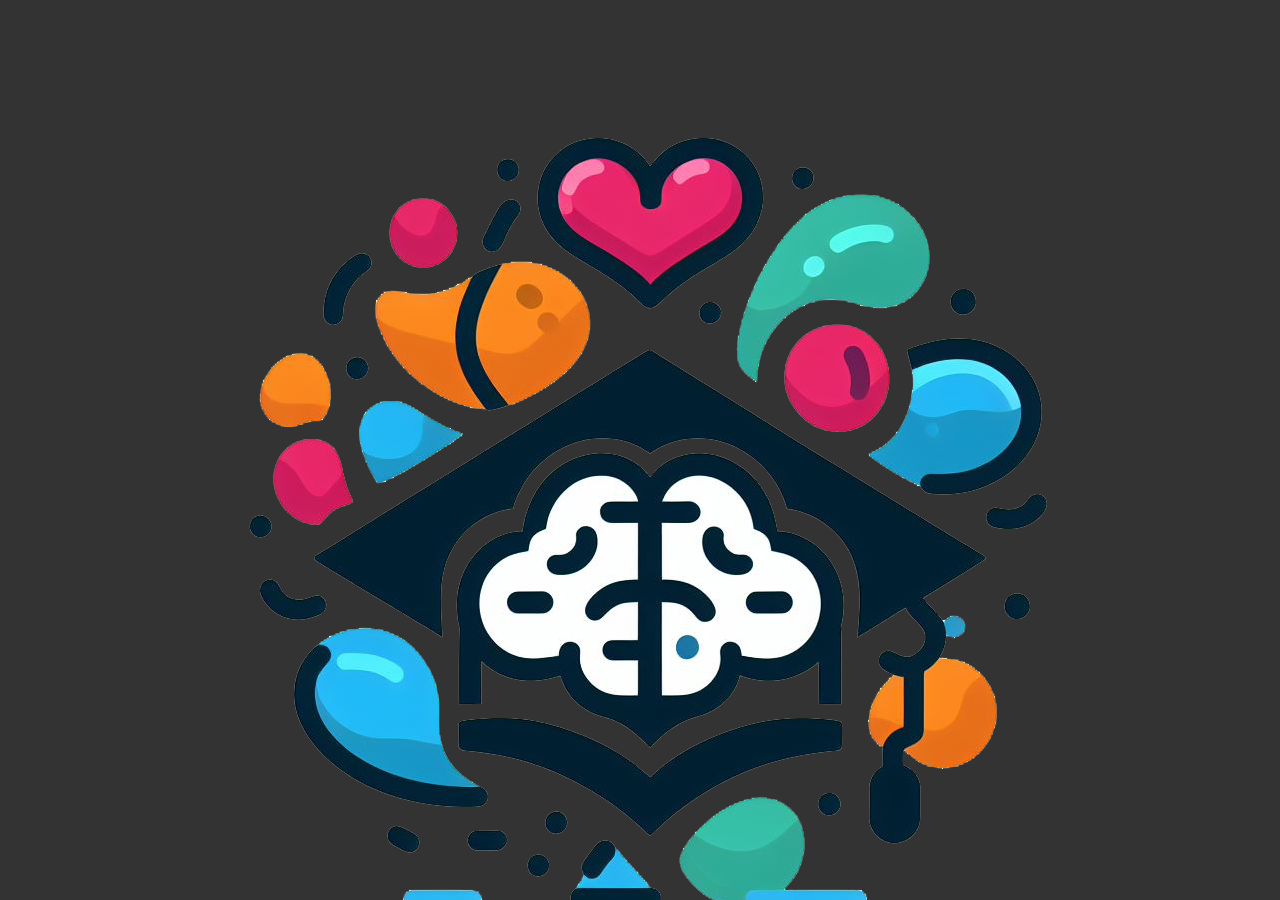
<file: proyecto/index.html>
<!DOCTYPE html>
<html lang="en">

<head>
  <meta charset="utf-8">
  <meta name="viewport" content="width=device-width, initial-scale=1">

  <title>BIENESTAR EMOCIONAL | INICIO</title>
  <link href="https://cdn.jsdelivr.net/npm/bootstrap@5.3.2/dist/css/bootstrap.min.css" rel="stylesheet"
    integrity="sha384-T3c6CoIi6uLrA9TneNEoa7RxnatzjcDSCmG1MXxSR1GAsXEV/Dwwykc2MPK8M2HN" crossorigin="anonymous">
  <link rel="stylesheet" href="css/estilos.css">
</head>

<body class="bodyIndex">
  <header class="bg-light text-white">
    <div class="container-fluid">
      <div class="row align-items-center">
        <div class="col-1">
          <img src="img/logo.png" alt="Logo" class="img-fluid">
        </div>
        <div class="col-1 text-dark txt-pag">
          <h2>
            BienestarEmocional
          </h2>
        </div>
        <div class="col-10 text-end">
          <a href="#"><button class="btn ms-2 btn-lg btn-header A">Iniciar Sesión</button></a>
          <a href="secundarias/contacto.html"><button class="btn ms-2 btn-lg btn-header A">Contacto</button></a>
        </div>
      </div>
    </div>
  </header>
  <div class="container-xxl imagenIndex">
    <div class="row">
      <img id="imgA" src="img/slideIndex.png" alt="Imagen index" wi class="img-fluid">
    </div>
  </div>
 
  
  <div class="container-xxl mt-3">
    <div class="row">
      <div class="col-12 cuadro-gris-index text-dark">
        <p class="texto">BienestarEmocional es un programa de educación emocional no escolarizado dirigido a niños y
          jóvenes de 3 a 16 años.<br>
          El programa permitirá que los niños y jóvenes desarrollen Conciencia emocional, Regulación y Autonomía
          emocional, Habilidades Sociales de vida y bienestar.
        </p>
      </div> 
    </div>
  </div>
  <div class="container-xxl">
    <div class="row">
      <div class="col-6">
        <a href="/secundarias/diccionario.html"><button class="boton-naranjaIndex">IR AL DICCIONARIO DE EMOCIONES</button></a>
      </div>
      <div class="col-6 text-end">
        <a href="/secundarias/cuentos.html"><button class="boton-naranjaIndex">IR A LOS CUENTOS DE EMOCIONES</button></a>
      </div>
    </div>
  </div>
  
  <br>
  <script src="https://cdn.jsdelivr.net/npm/bootstrap@5.3.2/dist/js/bootstrap.bundle.min.js"
    integrity="sha384-C6RzsynM9kWDrMNeT87bh95OGNyZPhcTNXj1NW7RuBCsyN/o0jlpcV8Qyq46cDfL"
    crossorigin="anonymous"></script>
</body>

</html>
</file>
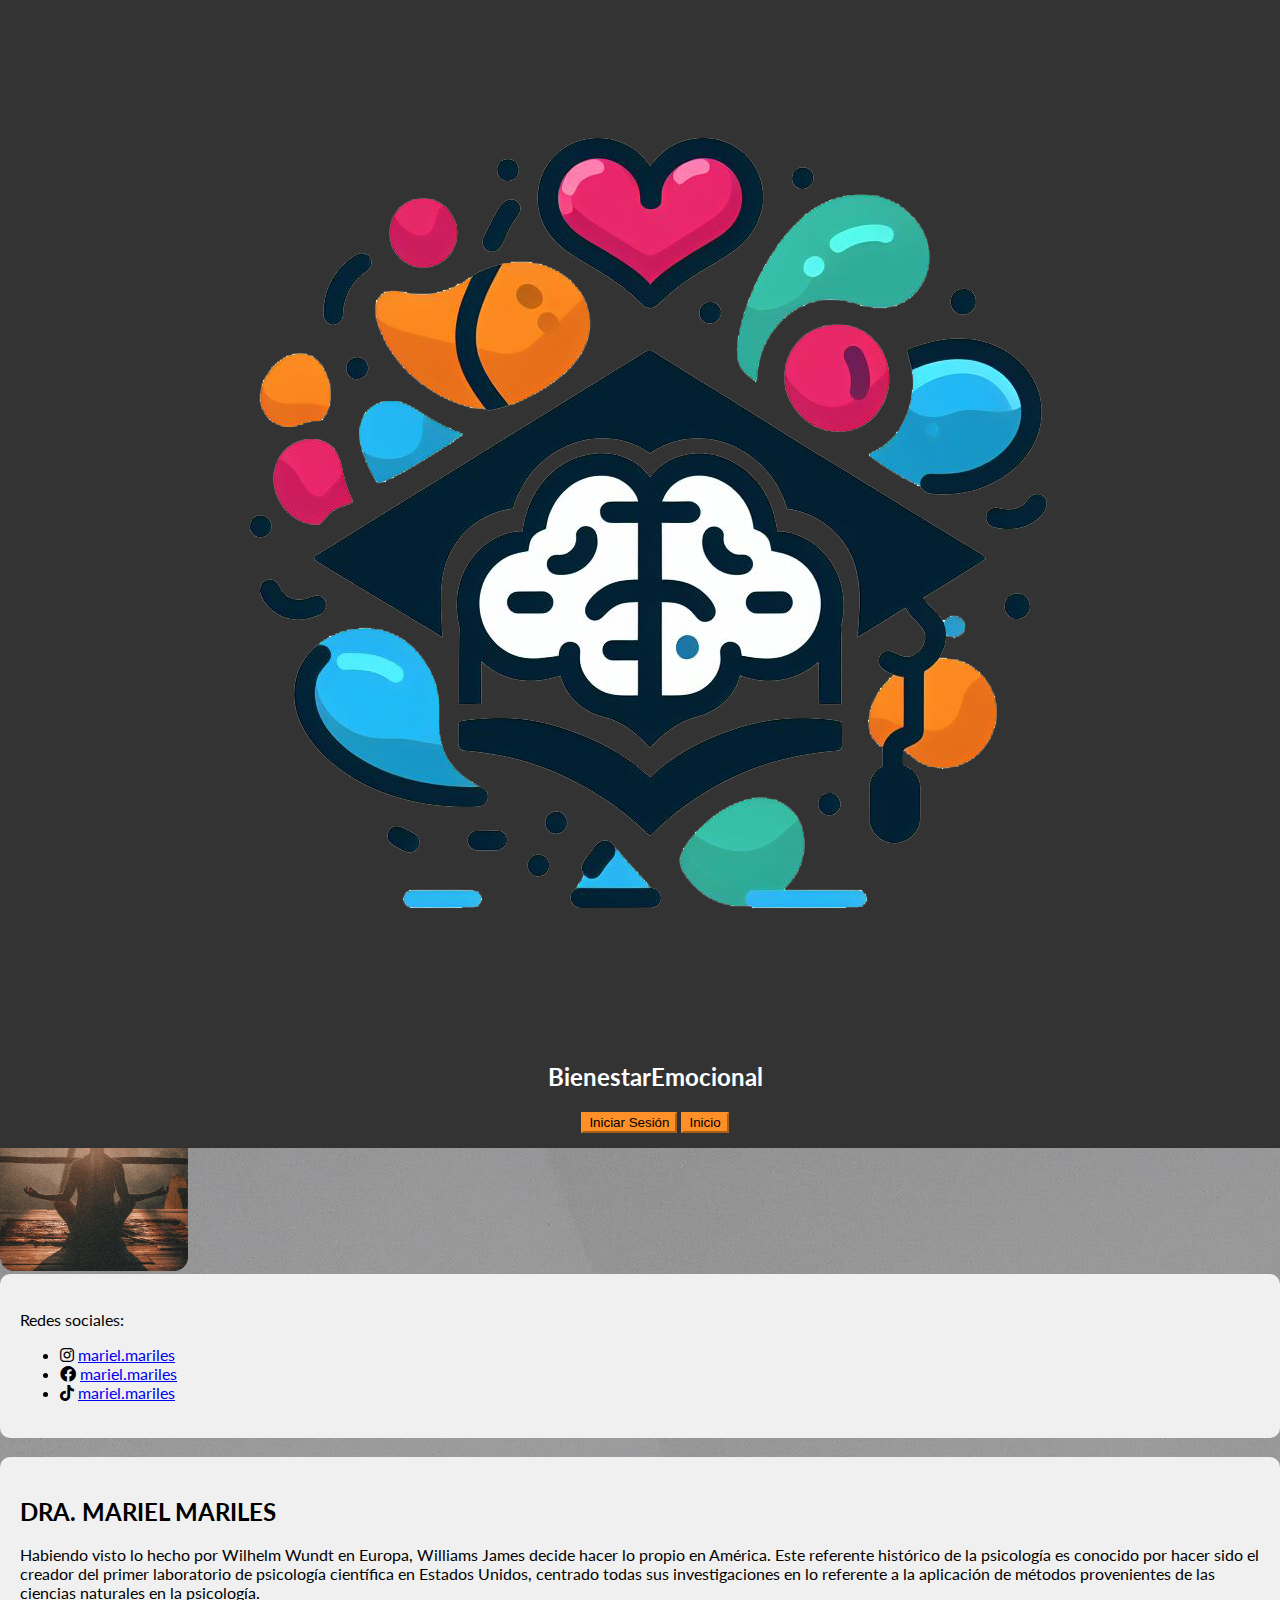
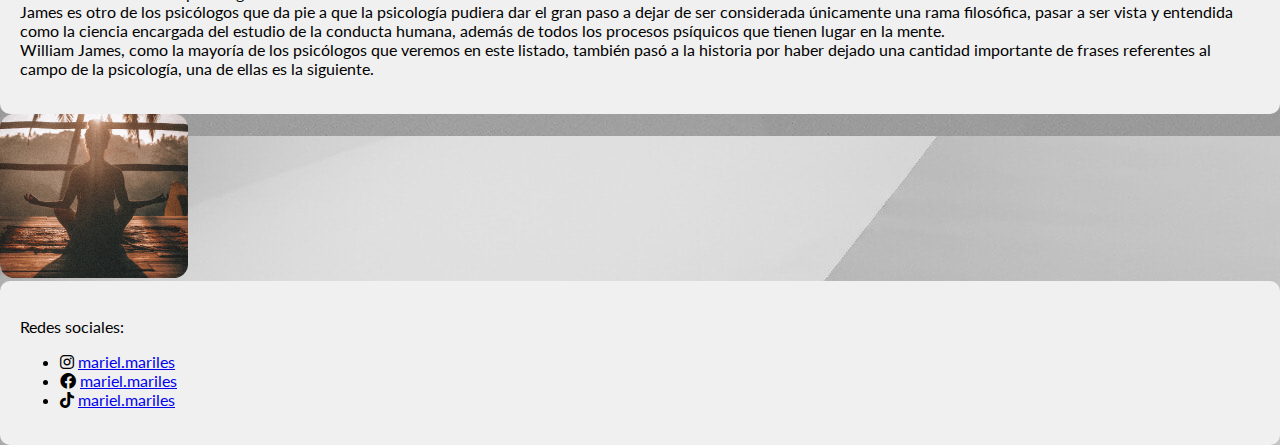
<file: proyecto/secundarias/contacto.html>
<!DOCTYPE html>
<html lang="en">

<head>
  <meta charset="utf-8">
  <meta name="viewport" content="width=device-width, initial-scale=1">

  <title>TU SALUD | INICIO</title>
  <link href="https://cdn.jsdelivr.net/npm/bootstrap@5.3.2/dist/css/bootstrap.min.css" rel="stylesheet"
    integrity="sha384-T3c6CoIi6uLrA9TneNEoa7RxnatzjcDSCmG1MXxSR1GAsXEV/Dwwykc2MPK8M2HN" crossorigin="anonymous">
  <link rel="stylesheet" href="../css/estilos.css">
  <link rel="stylesheet" href="https://cdnjs.cloudflare.com/ajax/libs/font-awesome/6.0.0/css/all.min.css">

</head>

<body>
  <header class="bg-light text-white">
    <div class="container-fluid">
      <div class="row align-items-center">
        <div class="col-1">
          <img src="../img/logo.png" alt="Logo" class="img-fluid">
        </div>
        <div class="col-1 text-dark txt-pag">
          <h2>
            BienestarEmocional
          </h2>
        </div>
        <div class="col-10 text-end">
          <a href=""><button class="btn ms-2 btn-lg btn-header a">Iniciar Sesión</button></a>
          <a href="../index.html"><button class="btn btn-lg ms-2 btn-header A">Inicio</button></a>
        </div>
      </div>
    </div>
  </header>

  <div class="container-xxl py-3 imagenIndex">
    <div class="row">
      <nav aria-label="breadcrumb" class="col-12 bg-light">
          <ol class="breadcrumb">
            <li class="breadcrumb-item text-dark"><a href="../index.html">Inicio</a></li>
            <li class="breadcrumb-item active" aria-current="page">Contacto</li>
          </ol>
      </nav>
    </div>
    <br>
    <div class="row border border-light border-5 py-3">
      <div class="col-md-9">
        <div class="cuadro-gris">
          <h2>DRA. MARIEL MARILES</h2>
          <p>Habiendo visto lo hecho por Wilhelm Wundt en Europa, Williams James decide hacer lo propio en América. Este
            referente histórico de la psicología es conocido por hacer sido el creador del primer laboratorio de
            psicología científica en Estados Unidos, centrado todas sus investigaciones en lo referente a la aplicación
            de métodos provenientes de las ciencias naturales en la psicología.
            <br>
            James es otro de los psicólogos que da pie a que la psicología pudiera dar el gran paso a dejar de ser
            considerada únicamente una rama filosófica, pasar a ser vista y entendida como la ciencia encargada del
            estudio de la conducta humana, además de todos los procesos psíquicos que tienen lugar en la mente.
            <br>
            William James, como la mayoría de los psicólogos que veremos en este listado, también pasó a la historia por
            haber dejado una cantidad importante de frases referentes al campo de la psicología, una de ellas es la
            siguiente.
            <br>
            William James, como la mayoría de los psicólogos que veremos en este listado, también pasó a la historia por
            haber dejado una cantidad importante de frases referentes al campo de la psicología, una de ellas es la
            siguiente.
          </p>
        </div>
      </div>
      <div class="col-md-3 contacto">
        <div class="row">
          <div class="col-md-12 mb-3">
            <img src="../img/imgContacto.png" alt="Fotografía del contacto" class="img-fluid">
          </div>
          <div class="col-md-15 redes-sociales">
            <div class="cuadro-gris">
              <p>Redes sociales:</p>
              <ul class="list-unstyled">
                <li>
                  <i class="fab fa-instagram"></i>
                  <a href="https://instagram.com/usuario" target="_blank">mariel.mariles</a>
                </li>
                <li>
                  <i class="fab fa-facebook"></i>
                  <a href="https://facebook.com/usuario" target="_blank">mariel.mariles</a>
                </li>
                <li>
                  <i class="fab fa-tiktok"></i>
                  <a href="https://tiktok.com/@usuario" target="_blank">mariel.mariles</a>
                </li>
              </ul>
            </div>
          </div>
        </div>
      </div>
    </div>
    <br>
    <div class="row border border-5 py-3">
      <div class="col-md-9">
        <div class="cuadro-gris">
          <h2>DRA. MARIEL MARILES</h2>
          <p>Habiendo visto lo hecho por Wilhelm Wundt en Europa, Williams James decide hacer lo propio en América. Este
            referente histórico de la psicología es conocido por hacer sido el creador del primer laboratorio de
            psicología científica en Estados Unidos, centrado todas sus investigaciones en lo referente a la aplicación
            de métodos provenientes de las ciencias naturales en la psicología.
            <br>
            James es otro de los psicólogos que da pie a que la psicología pudiera dar el gran paso a dejar de ser
            considerada únicamente una rama filosófica, pasar a ser vista y entendida como la ciencia encargada del
            estudio de la conducta humana, además de todos los procesos psíquicos que tienen lugar en la mente.
            <br>
            William James, como la mayoría de los psicólogos que veremos en este listado, también pasó a la historia por
            haber dejado una cantidad importante de frases referentes al campo de la psicología, una de ellas es la
            siguiente.

          </p>
        </div>
      </div>
      <div class="col-md-3 contacto">
        <div class="row">
          <div class="col-md-12 mb-3">
            <img src="../img/imgContacto.png" alt="Fotografía del contacto" class="img-fluid">
          </div>
          <div class="col-md-15 redes-sociales">
            <div class="cuadro-gris">
              <p>Redes sociales:</p>
              <ul class="list-unstyled">
                <li>
                  <i class="fab fa-instagram"></i>
                  <a href="https://instagram.com/usuario" target="_blank">mariel.mariles</a>
                </li>
                <li>
                  <i class="fab fa-facebook"></i>
                  <a href="https://facebook.com/usuario" target="_blank">mariel.mariles</a>
                </li>
                <li>
                  <i class="fab fa-tiktok"></i>
                  <a href="https://tiktok.com/@usuario" target="_blank">mariel.mariles</a>
                </li>
              </ul>
            </div>
          </div>
        </div>
      </div>
    </div>
    <br>
    <div class="row border border-light border-5 py-3">
      <div class="col-md-9">
        <div class="cuadro-gris">
          <h2>DRA. MARIEL MARILES</h2>
          <p>Habiendo visto lo hecho por Wilhelm Wundt en Europa, Williams James decide hacer lo propio en América. Este
            referente histórico de la psicología es conocido por hacer sido el creador del primer laboratorio de
            psicología científica en Estados Unidos, centrado todas sus investigaciones en lo referente a la aplicación
            de métodos provenientes de las ciencias naturales en la psicología.
            <br>
            James es otro de los psicólogos que da pie a que la psicología pudiera dar el gran paso a dejar de ser
            considerada únicamente una rama filosófica, pasar a ser vista y entendida como la ciencia encargada del
            estudio de la conducta humana, además de todos los procesos psíquicos que tienen lugar en la mente.
            <br>
            William James, como la mayoría de los psicólogos que veremos en este listado, también pasó a la historia por
            haber dejado una cantidad importante de frases referentes al campo de la psicología, una de ellas es la
            siguiente.

          </p>
        </div>
      </div>
      <div class="col-md-3 contacto">
        <div class="row">
          <div class="col-md-12 mb-3">
            <img src="../img/imgContacto.png" alt="Fotografía del contacto" class="img-fluid">
          </div>
          <div class="col-md-15 redes-sociales">
            <div class="cuadro-gris">
              <p>Redes sociales:</p>
              <ul class="list-unstyled">
                <li>
                  <i class="fab fa-instagram"></i>
                  <a href="https://instagram.com/usuario" target="_blank">mariel.mariles</a>
                </li>
                <li>
                  <i class="fab fa-facebook"></i>
                  <a href="https://facebook.com/usuario" target="_blank">mariel.mariles</a>
                </li>
                <li>
                  <i class="fab fa-tiktok"></i>
                  <a href="https://tiktok.com/@usuario" target="_blank">mariel.mariles</a>
                </li>
              </ul>
            </div>
          </div>
        </div>
      </div>
    </div>
  </div>
  <script src="https://cdn.jsdelivr.net/npm/bootstrap@5.3.2/dist/js/bootstrap.bundle.min.js"
    integrity="sha384-C6RzsynM9kWDrMNeT87bh95OGNyZPhcTNXj1NW7RuBCsyN/o0jlpcV8Qyq46cDfL"
    crossorigin="anonymous"></script>
</body>

</html>
</file>
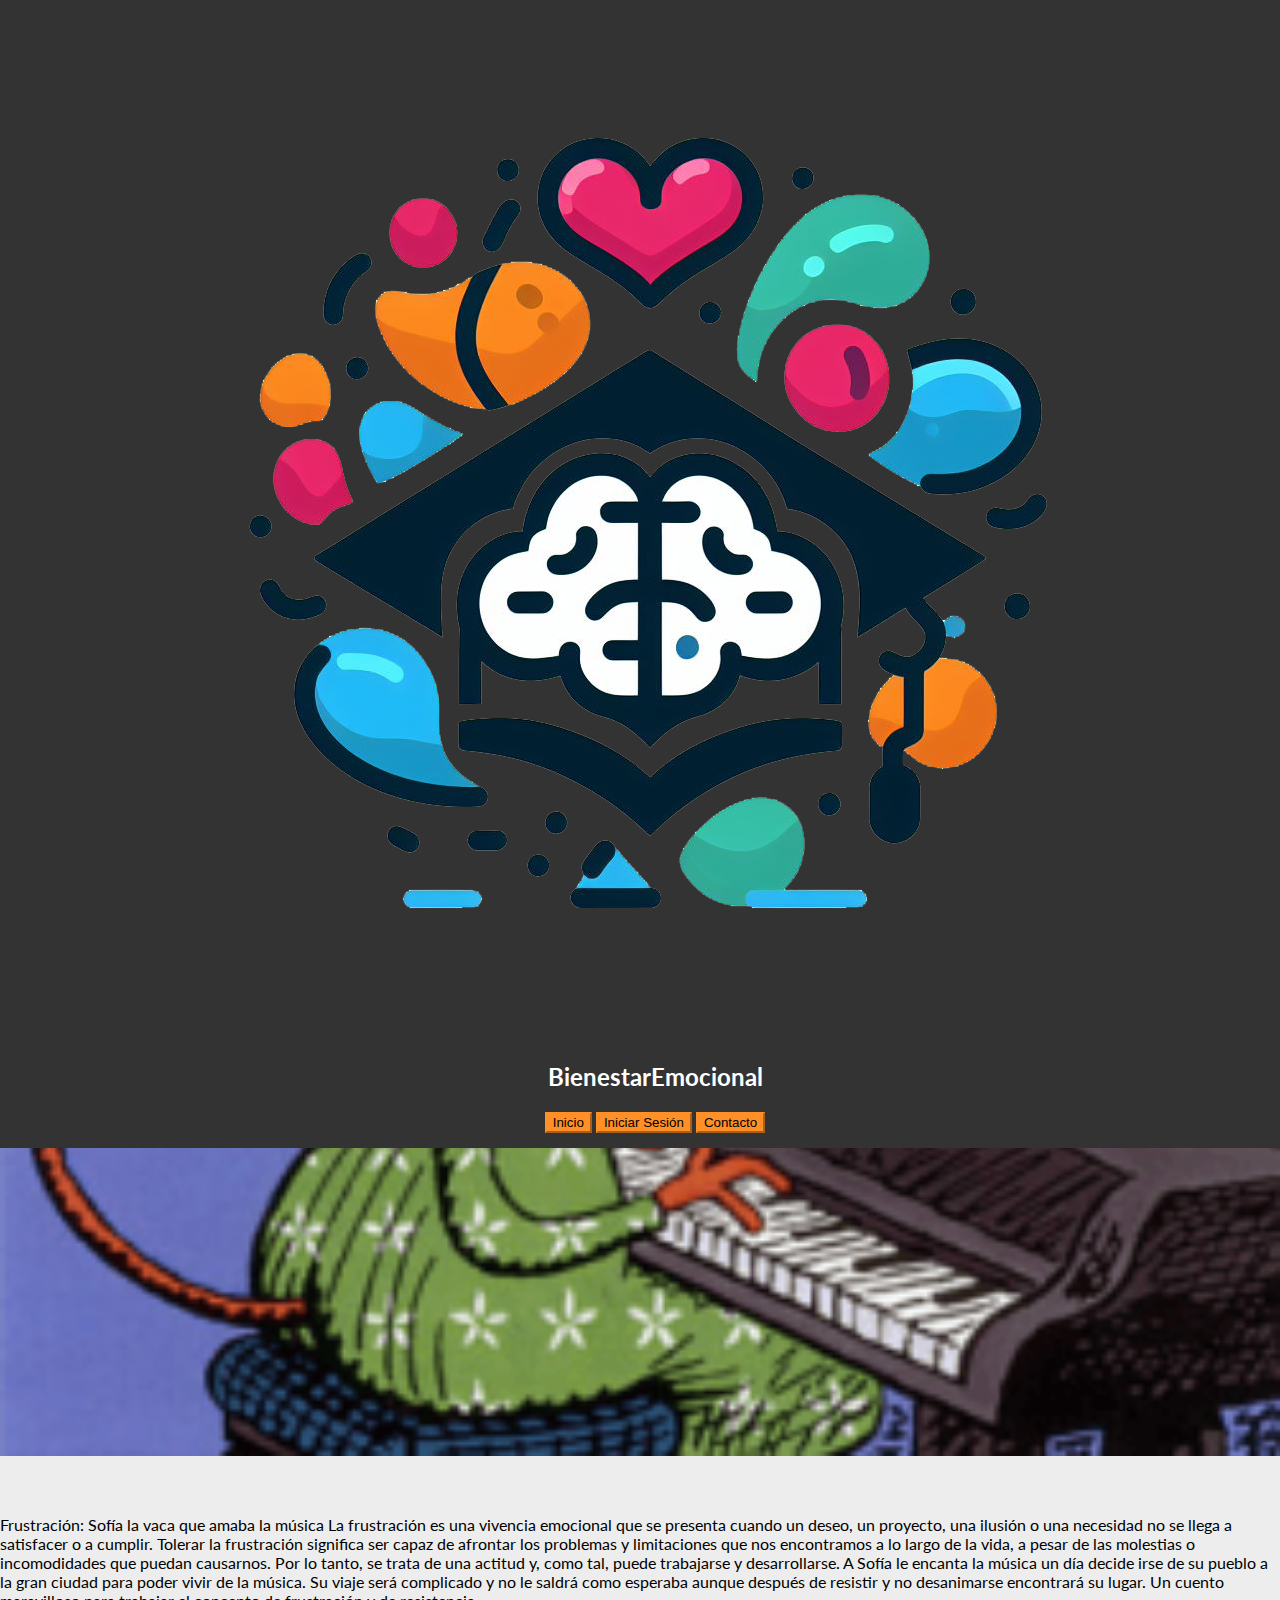
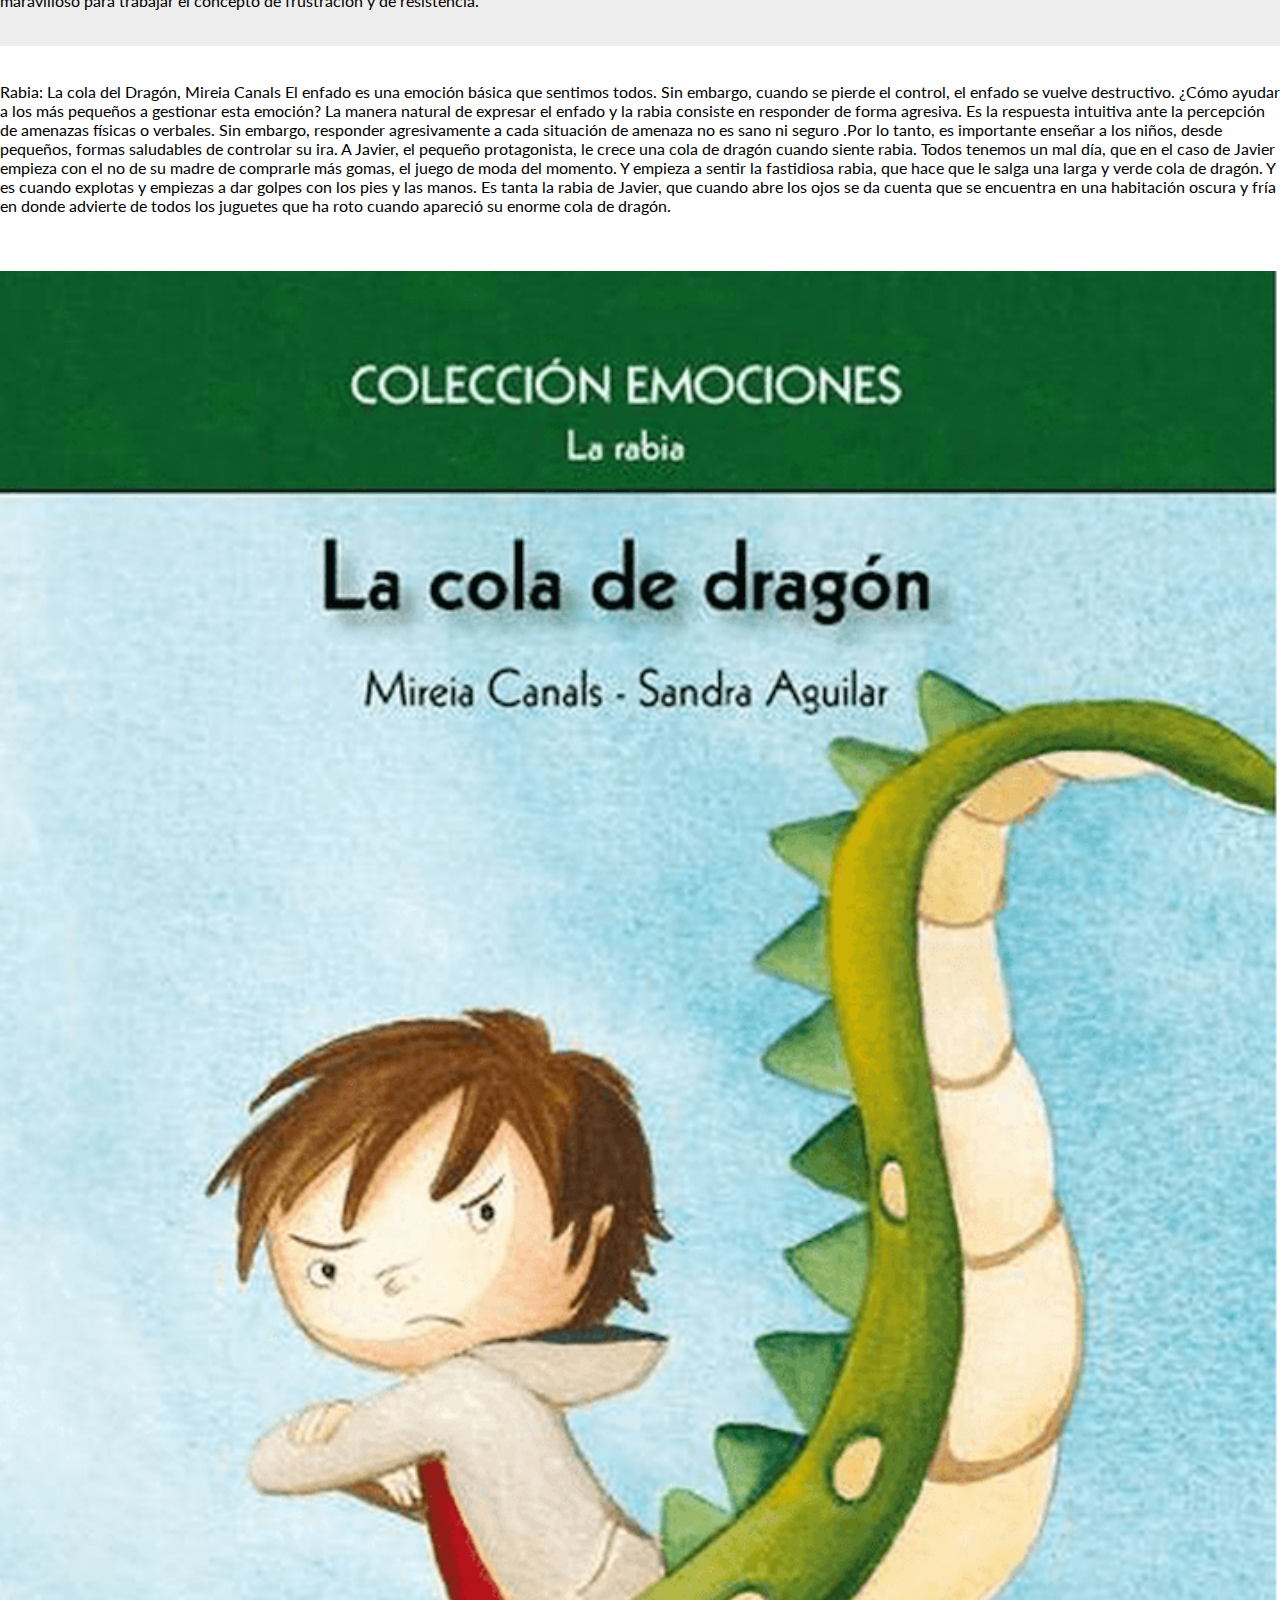
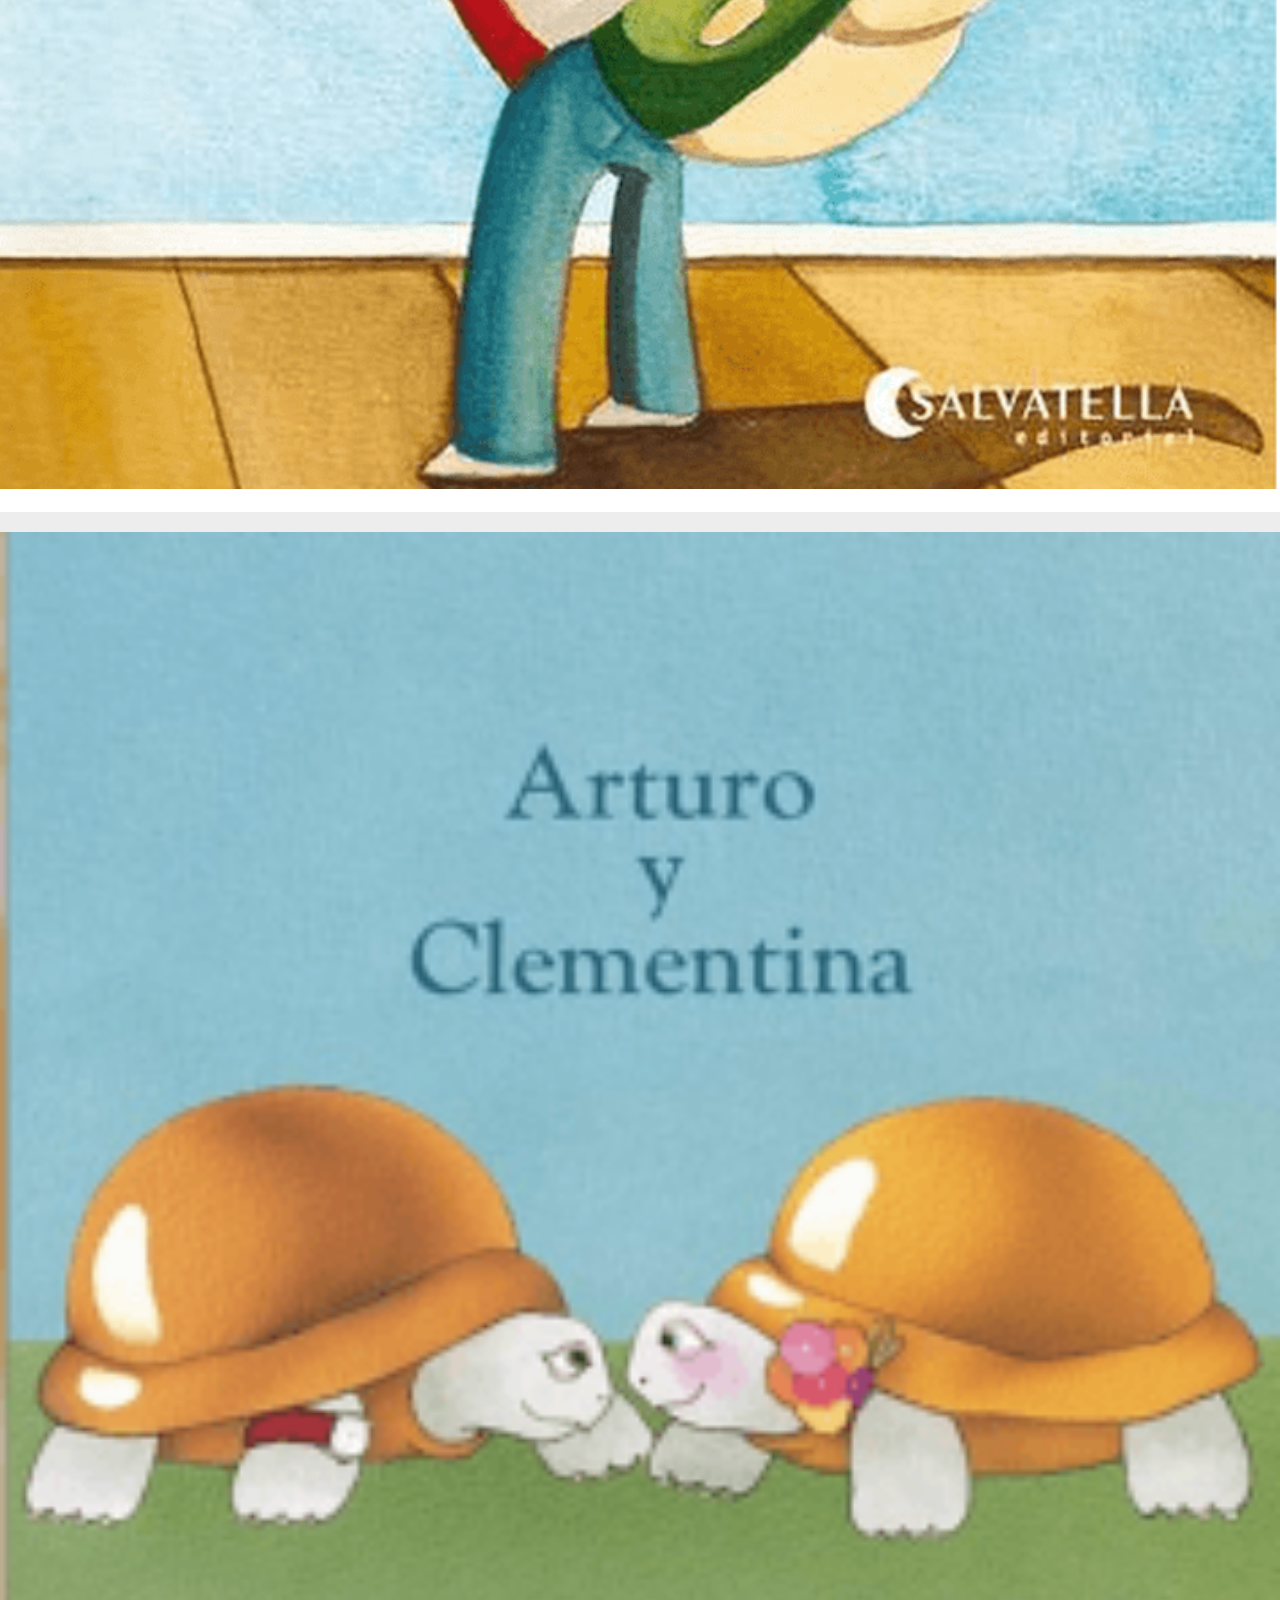
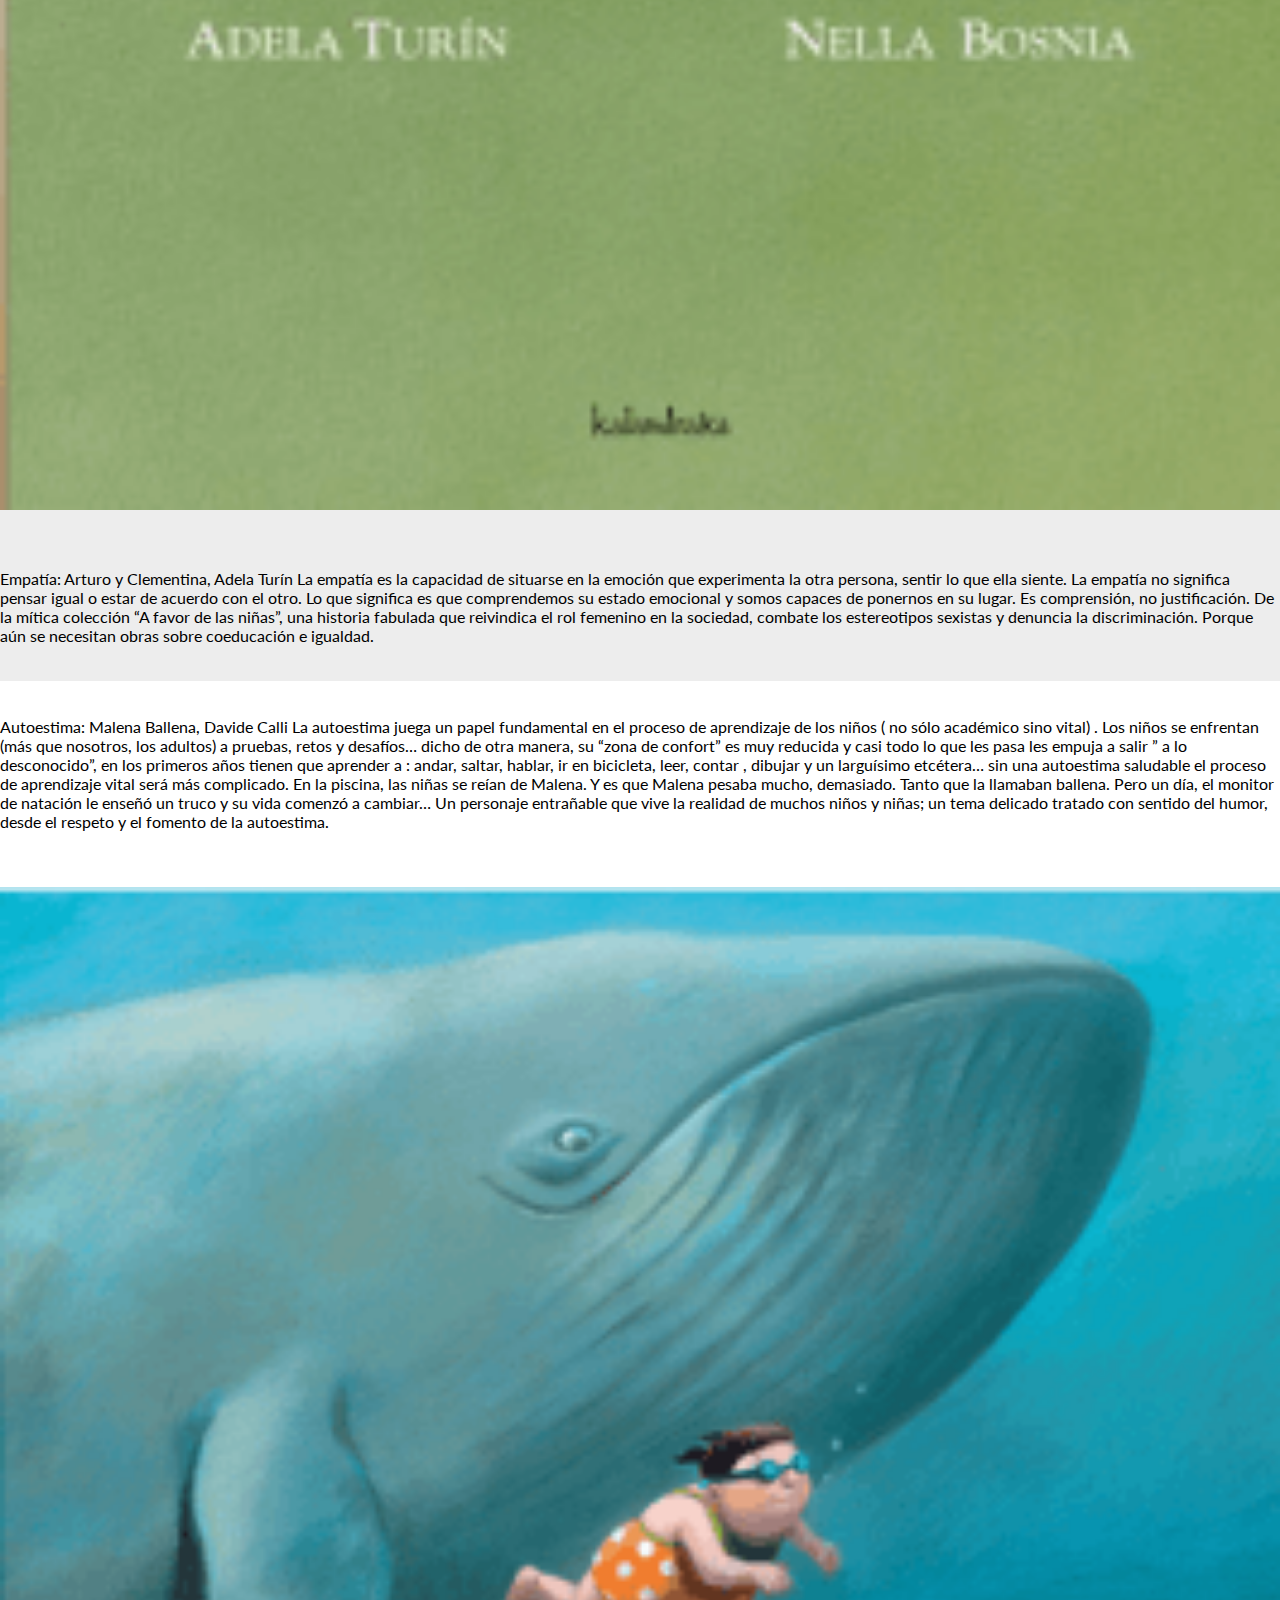
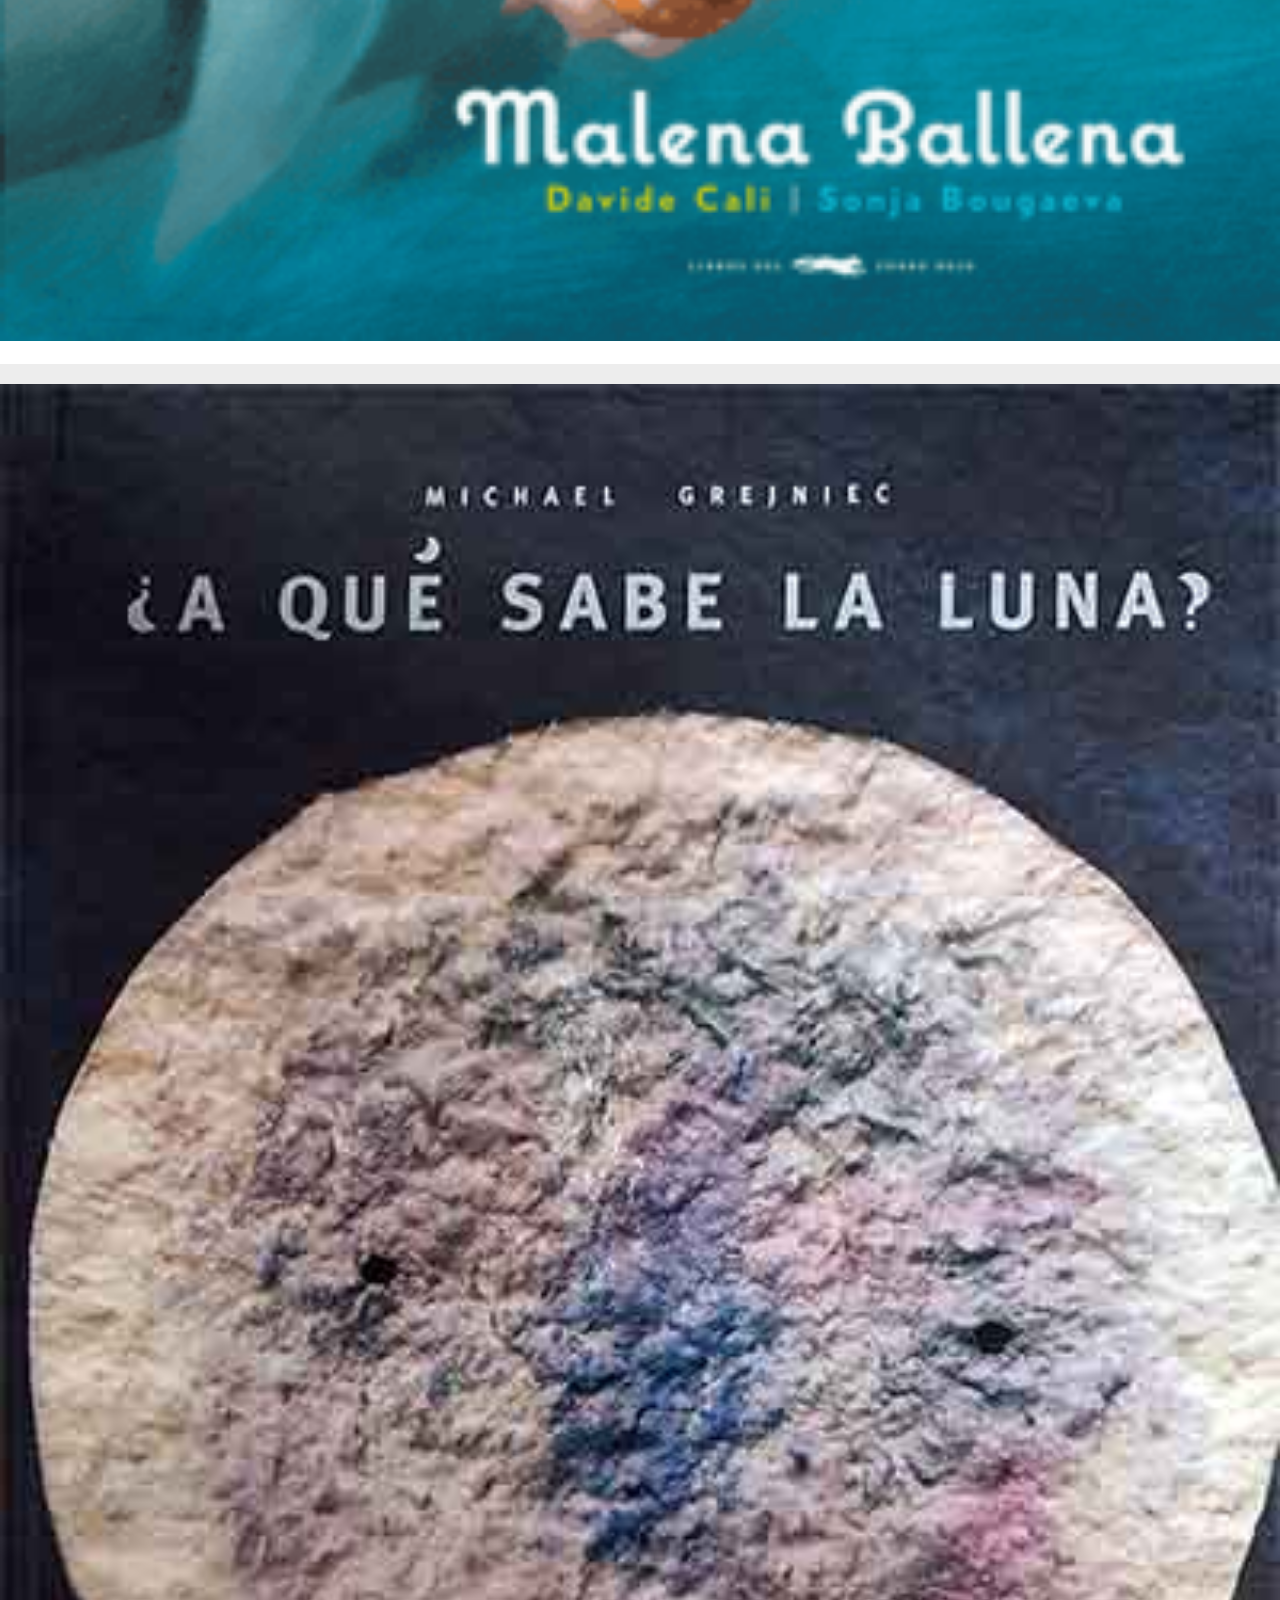
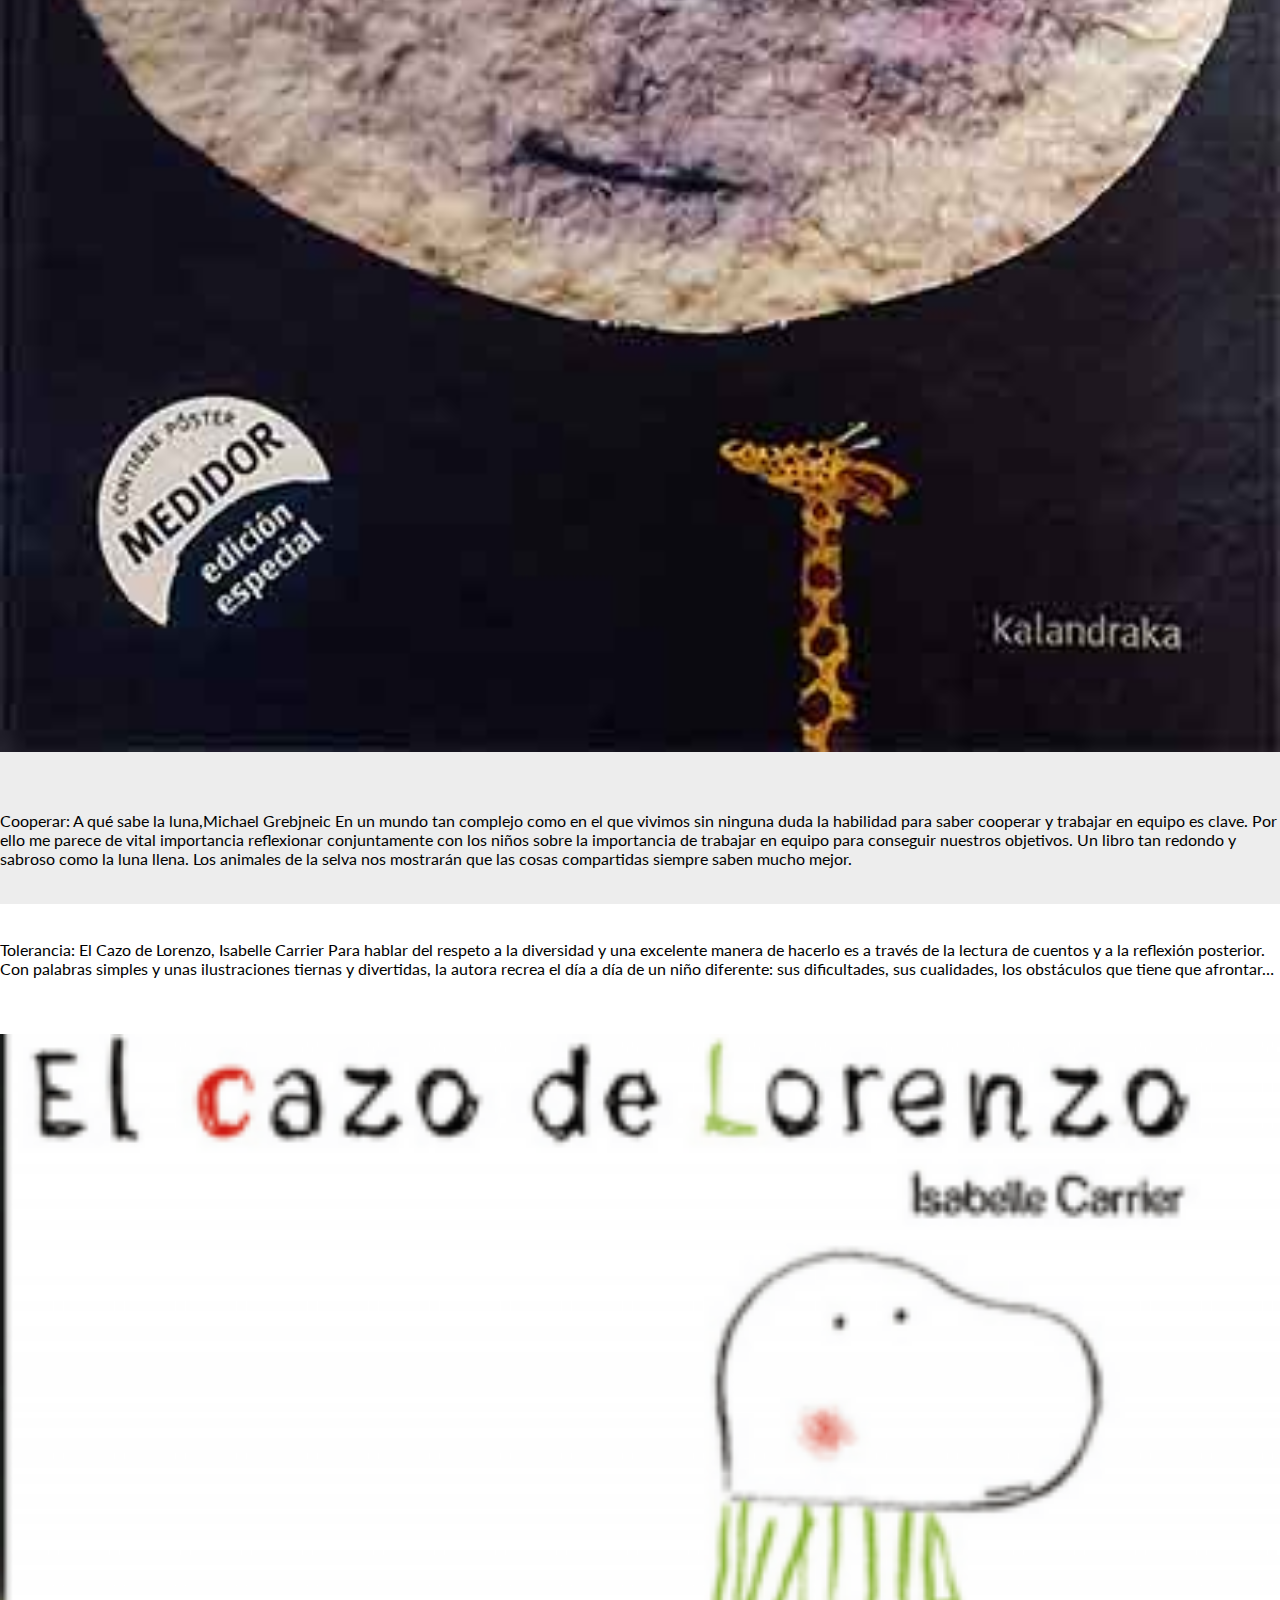
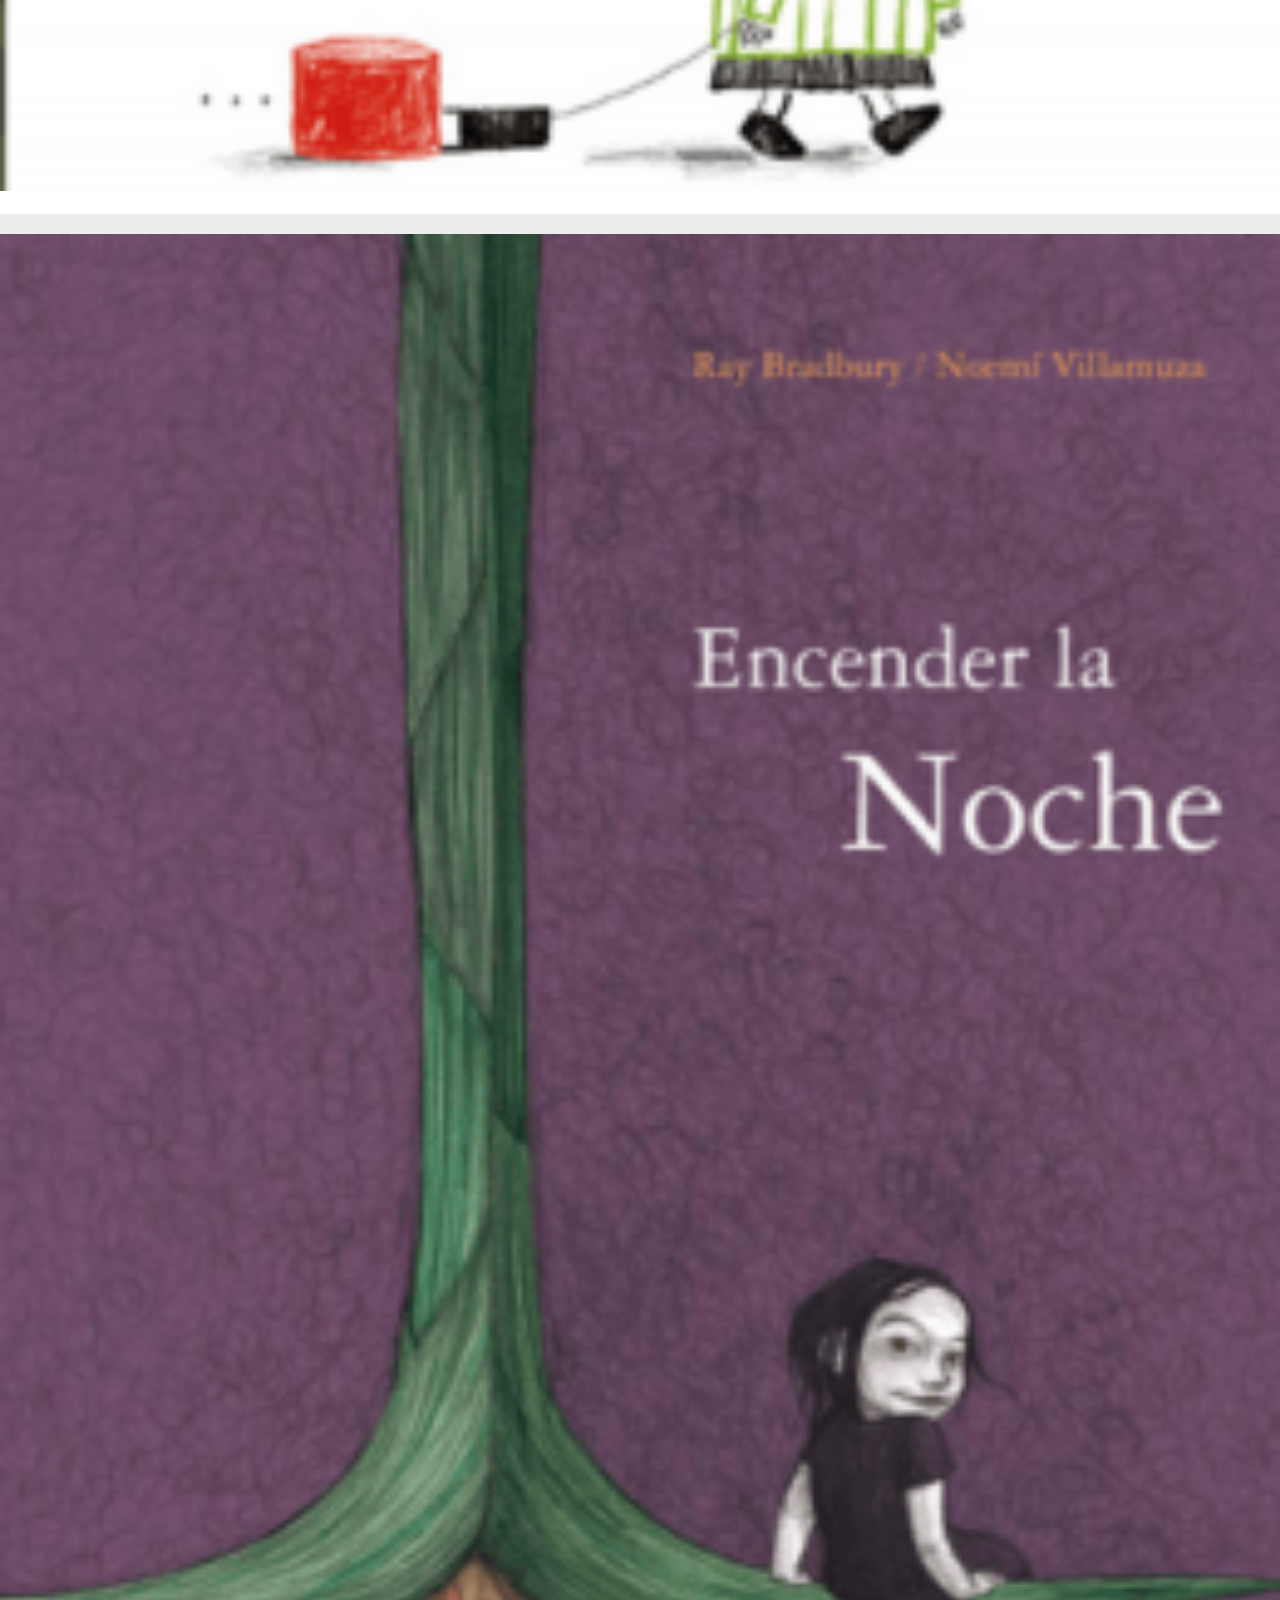
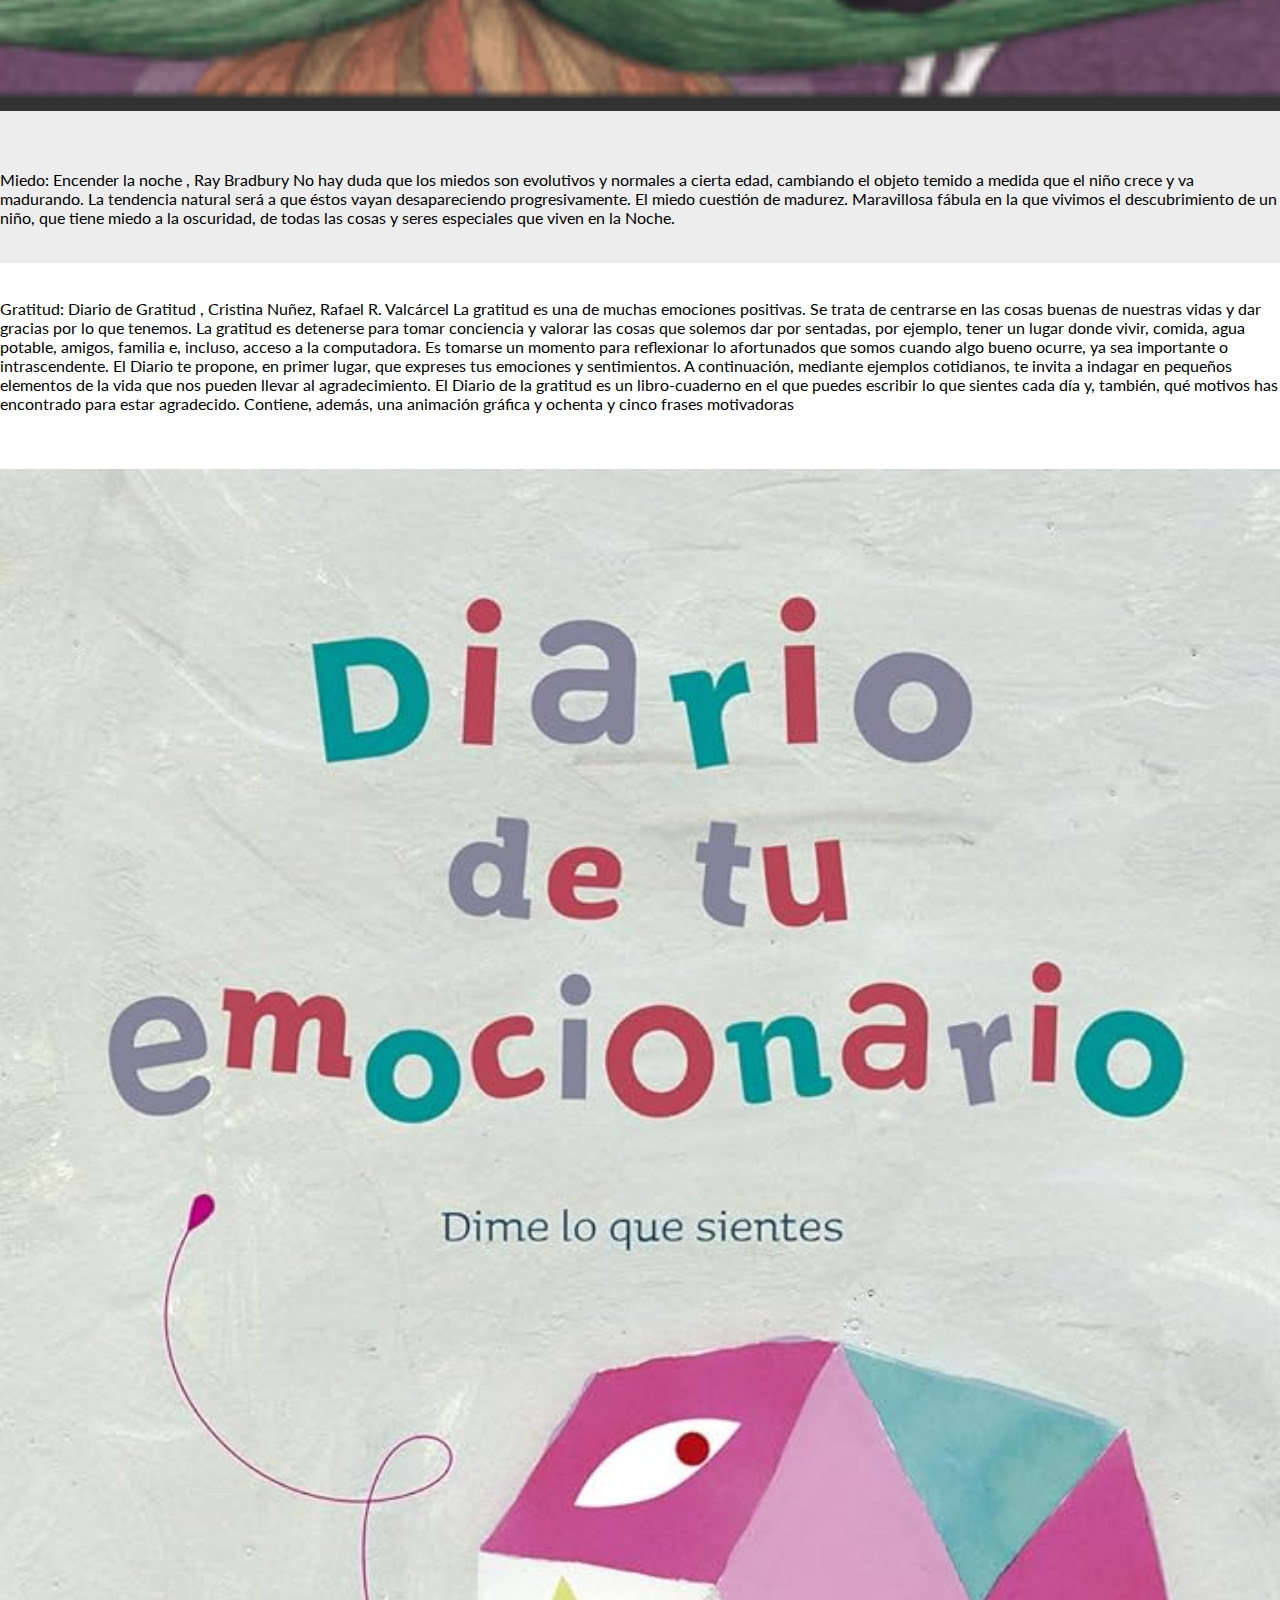
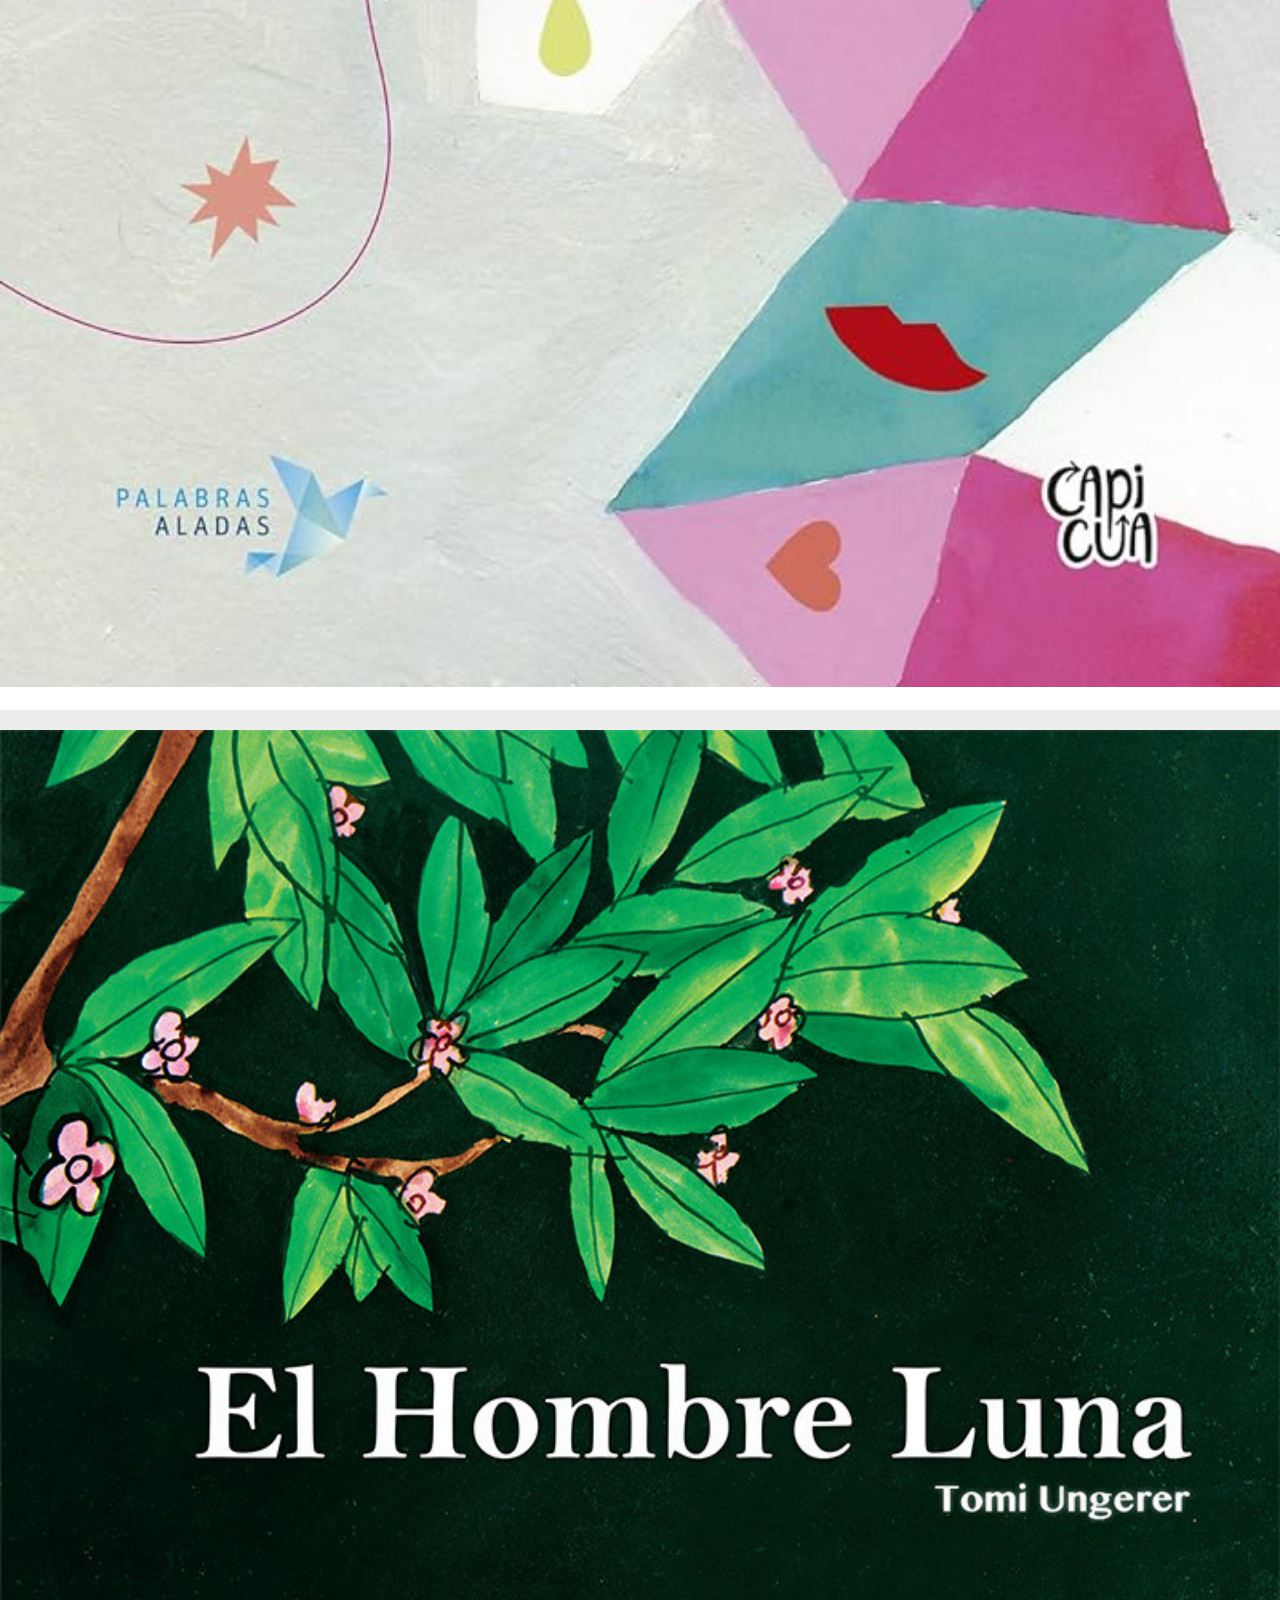
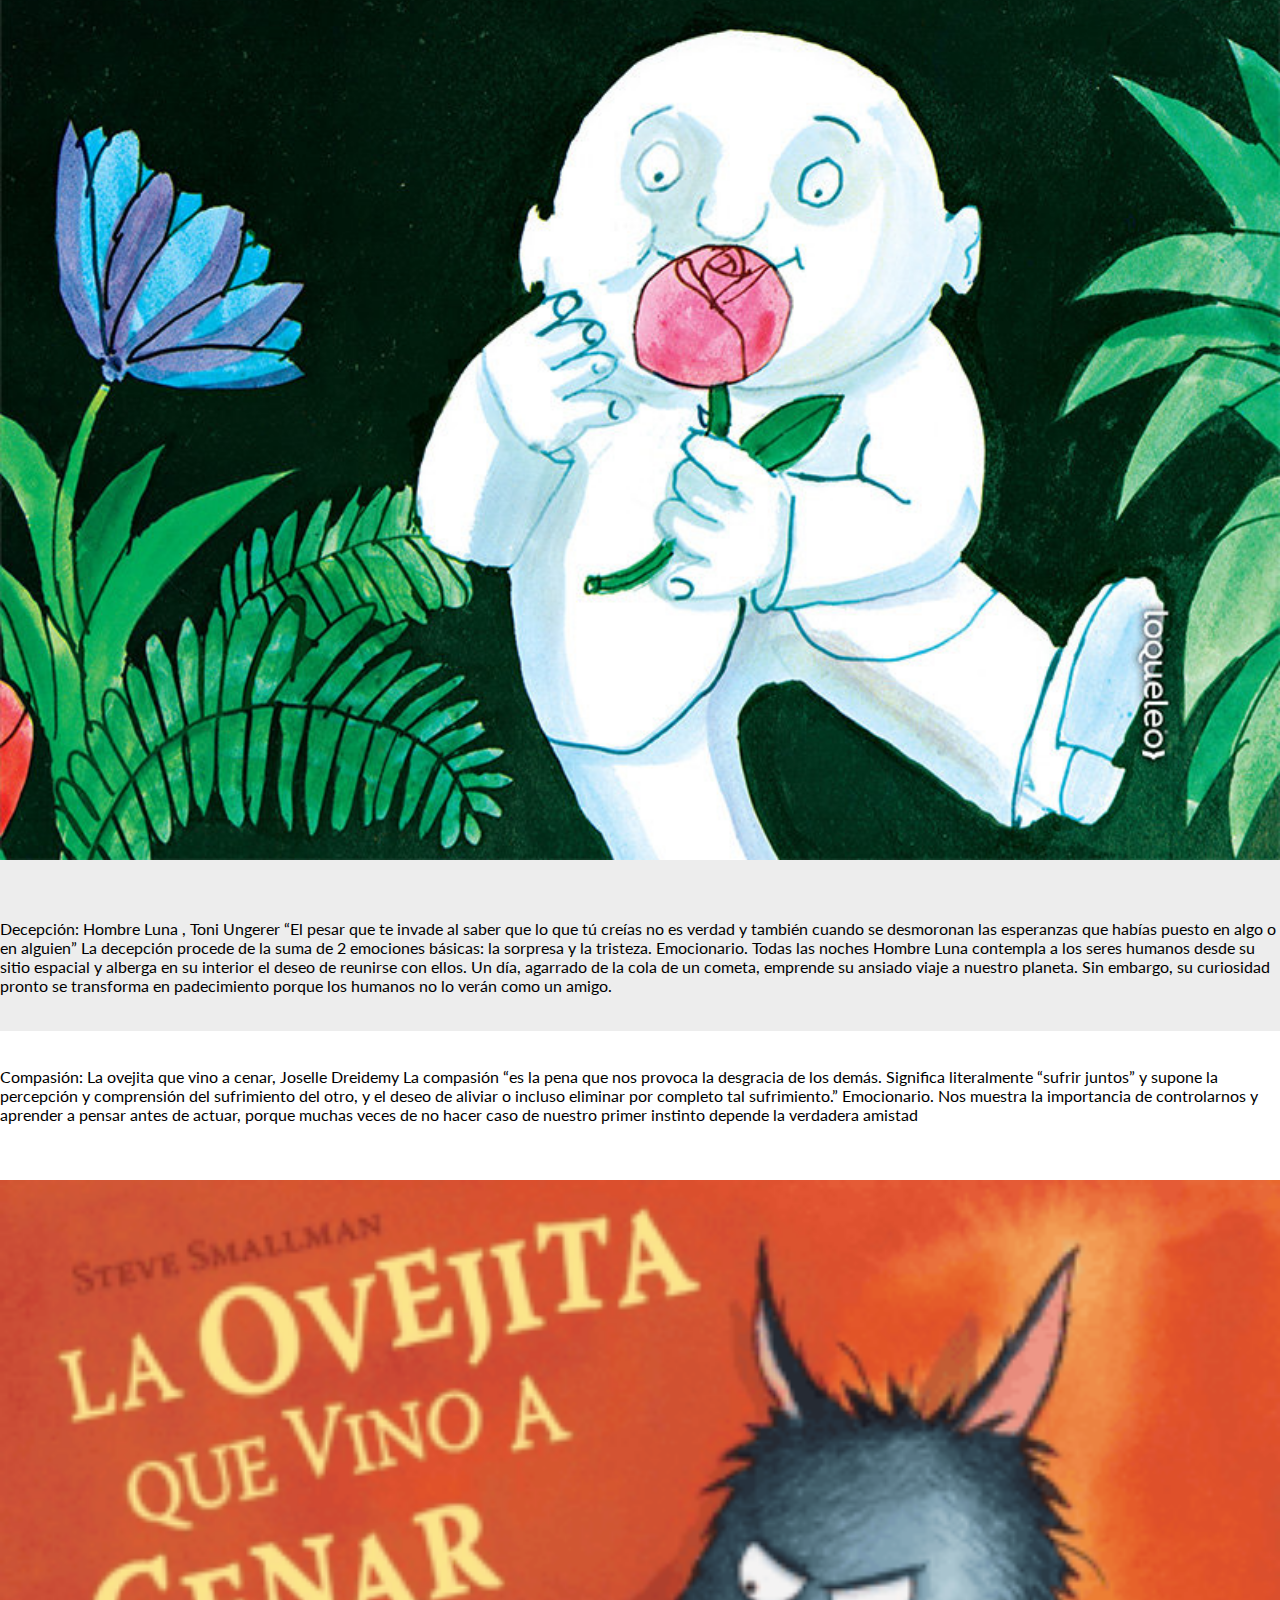
<file: proyecto/secundarias/cuentos.html>
<!DOCTYPE html>
<html lang="en">

<head>
    <meta charset="utf-8">
    <meta name="viewport" content="width=device-width, initial-scale=1">

    <title>TU SALUD | INICIO</title>
    <link href="https://cdn.jsdelivr.net/npm/bootstrap@5.3.2/dist/css/bootstrap.min.css" rel="stylesheet"
        integrity="sha384-T3c6CoIi6uLrA9TneNEoa7RxnatzjcDSCmG1MXxSR1GAsXEV/Dwwykc2MPK8M2HN" crossorigin="anonymous">
    <link rel="stylesheet" href="../css/estilos.css">
</head>

<body>
    <header class="bg-light text-white">
        <div class="container-fluid">
            <div class="row align-items-center">
                <div class="col-1">
                    <img src="../img/logo.png" alt="Logo" class="img-fluid">
                </div>
                <div class="col-1 text-dark txt-pag">
                    <h2>
                        BienestarEmocional
                    </h2>
                </div>
                <div class="col-10 text-end">
                    <a href="../index.html"><button class="btn ms-2 btn-lg btn-header">Inicio</button></a>
                    <a href="#"><button class="btn ms-2 btn-lg btn-header">Iniciar Sesión</button></a>
                    <a href="contacto.html"><button class="btn ms-2 btn-lg btn-header">Contacto</button></a>
                </div>
            </div>
        </div>
    </header>

    <div class="container-xxl cuentosContainer py-3">
        <h2 class="text-center rounded p-3">
            CUENTOS DE EMOCIONES.
        </h2>
        <br>
        <div class="row">
            <nav aria-label="breadcrumb" class="col-12 breadcrumb-cuentos">
                <ol class="breadcrumb">
                  <li class="breadcrumb-item text-dark"><a href="../index.html">Inicio</a></li>
                  <li class="breadcrumb-item active" aria-current="page">Cuentos</li>
                </ol>
            </nav>
        </div>
        <div class="row">
            <div class="col-3">
                <img src="../img/cuentos/cuento1.png" alt="" class="img-fluid">
            </div>
            <div class="col-9">
                <p>
                    Frustración: Sofía la vaca que amaba la música
                    La frustración es una vivencia emocional que se presenta cuando un deseo, un proyecto, una ilusión o
                    una necesidad no se llega a satisfacer o a cumplir.

                    Tolerar la frustración significa ser capaz de afrontar los problemas y limitaciones que nos
                    encontramos a lo largo de la vida, a pesar de las molestias o incomodidades que puedan causarnos.
                    Por lo tanto, se trata de una actitud y, como tal, puede trabajarse y desarrollarse.

                    A Sofía le encanta la música un día decide irse de su pueblo a la gran ciudad para poder vivir de la
                    música. Su viaje será complicado y no le saldrá como esperaba aunque después de resistir y no
                    desanimarse encontrará su lugar. Un cuento maravilloso para trabajar el concepto de frustración y de
                    resistencia.
                </p>
            </div>
        </div>
        <div class="row">
            <div class="col-9">
                <p>
                    Rabia: La cola del Dragón, Mireia Canals
                    El enfado es una emoción básica que sentimos todos. Sin embargo, cuando se pierde el control, el
                    enfado se vuelve destructivo. ¿Cómo ayudar a los más pequeños a gestionar esta emoción?

                    La manera natural de expresar el enfado y la rabia consiste en responder de forma agresiva. Es la
                    respuesta intuitiva ante la percepción de amenazas físicas o verbales. Sin embargo, responder
                    agresivamente a cada situación de amenaza no es sano ni seguro .Por lo tanto, es importante enseñar
                    a los niños, desde pequeños, formas saludables de controlar su ira.

                    A Javier, el pequeño protagonista, le crece una cola de dragón cuando siente rabia. Todos tenemos un
                    mal día, que en el caso de Javier empieza con el no de su madre de comprarle más gomas, el juego de
                    moda del momento. Y empieza a sentir la fastidiosa rabia, que hace que le salga una larga y verde
                    cola de dragón. Y es cuando explotas y empiezas a dar golpes con los pies y las manos. Es tanta la
                    rabia de Javier, que cuando abre los ojos se da cuenta que se encuentra en una habitación oscura y
                    fría en donde advierte de todos los juguetes que ha roto cuando apareció su enorme cola de dragón.
                </p>
            </div>
            <div class="col-3">
                <img src="../img/cuentos/cuento2.png" alt="" class="img-fluid">
            </div>

        </div>
        <div class="row">
            <div class="col-3">
                <img src="../img/cuentos/cuento3.png" alt="" class="img-fluid">
            </div>
            <div class="col-9">
                <p>
                    Empatía: Arturo y Clementina, Adela Turín
                    La empatía es la capacidad de situarse en la emoción que experimenta la otra persona, sentir lo que
                    ella siente.

                    La empatía no significa pensar igual o estar de acuerdo con el otro. Lo que significa es que
                    comprendemos su estado emocional y somos capaces de ponernos en su lugar. Es comprensión, no
                    justificación.

                    De la mítica colección “A favor de las niñas”, una historia fabulada que reivindica el rol femenino
                    en la sociedad, combate los estereotipos sexistas y denuncia la discriminación. Porque aún se
                    necesitan obras sobre coeducación e igualdad.
                </p>
            </div>
        </div>
        <div class="row">
            <div class="col-9">
                <p>
                    Autoestima: Malena Ballena, Davide Calli
                    La autoestima juega un papel fundamental en el proceso de aprendizaje de los niños ( no sólo
                    académico sino vital) . Los niños se enfrentan (más que nosotros, los adultos) a pruebas, retos y
                    desafíos… dicho de otra manera, su “zona de confort” es muy reducida y casi todo lo que les pasa les
                    empuja a salir ” a lo desconocido”, en los primeros años tienen que aprender a : andar, saltar,
                    hablar, ir en bicicleta, leer, contar , dibujar y un larguísimo etcétera… sin una autoestima
                    saludable el proceso de aprendizaje vital será más complicado.

                    En la piscina, las niñas se reían de Malena. Y es que Malena pesaba mucho, demasiado. Tanto que la
                    llamaban ballena. Pero un día, el monitor de natación le enseñó un truco y su vida comenzó a
                    cambiar…

                    Un personaje entrañable que vive la realidad de muchos niños y niñas; un tema delicado tratado con
                    sentido del humor, desde el respeto y el fomento de la autoestima.
                </p>
            </div>
            <div class="col-3">
                <img src="../img/cuentos/cuento4.png" alt="" class="img-fluid">
            </div>
        </div>
        <div class="row">
            <div class="col-3">
                <img src="../img/cuentos/cuento5.jpg" alt="" class="img-fluid">
            </div>
            <div class="col-9">
                <p>
                    Cooperar: A qué sabe la luna,Michael Grebjneic
                    En un mundo tan complejo como en el que vivimos sin ninguna duda la habilidad para saber cooperar y
                    trabajar en equipo es clave. Por ello me parece de vital importancia reflexionar conjuntamente con
                    los niños sobre la importancia de trabajar en equipo para conseguir nuestros objetivos.

                    Un libro tan redondo y sabroso como la luna llena. Los animales de la selva nos mostrarán que las
                    cosas compartidas siempre saben mucho mejor.
                </p>
            </div>
        </div>
        <div class="row">
            <div class="col-9 colTexto">
                <p>
                    Tolerancia: El Cazo de Lorenzo, Isabelle Carrier
                    Para hablar del respeto a la diversidad y una excelente manera de hacerlo es a través de la lectura
                    de cuentos y a la reflexión posterior.

                    Con palabras simples y unas ilustraciones tiernas y divertidas, la autora recrea el día a día de un
                    niño diferente: sus dificultades, sus cualidades, los obstáculos que tiene que afrontar…
                </p>
            </div>
            <div class="col-3 colImg">
                <img src="../img/cuentos/cuento6.png" alt="" class="img-fluid">
            </div>
        </div>
        <div class="row">
            <div class="col-3">
                <img src="../img/cuentos/cuento7.png" alt="" class="img-fluid imgCuentos">
            </div>
            <div class="col-9">
                <p>
                    Miedo: Encender la noche , Ray Bradbury
                    No hay duda que los miedos son evolutivos y normales a cierta edad, cambiando el objeto temido a
                    medida que el niño crece y va madurando. La tendencia natural será a que éstos vayan desapareciendo
                    progresivamente.

                    El miedo cuestión de madurez.

                    Maravillosa fábula en la que vivimos el descubrimiento de un niño, que tiene miedo a la oscuridad,
                    de todas las cosas y seres especiales que viven en la Noche.
                </p>
            </div>
        </div>
        <div class="row">
            <div class="col-9">
                <p>
                    Gratitud: Diario de Gratitud , Cristina Nuñez, Rafael R. Valcárcel
                    La gratitud es una de muchas emociones positivas. Se trata de centrarse en las cosas buenas de
                    nuestras vidas y dar gracias por lo que tenemos.

                    La gratitud es detenerse para tomar conciencia y valorar las cosas que solemos dar por sentadas, por
                    ejemplo, tener un lugar donde vivir, comida, agua potable, amigos, familia e, incluso, acceso a la
                    computadora. Es tomarse un momento para reflexionar lo afortunados que somos cuando algo bueno
                    ocurre, ya sea importante o intrascendente.

                    El Diario te propone, en primer lugar, que expreses tus emociones y sentimientos. A continuación,
                    mediante ejemplos cotidianos, te invita a indagar en pequeños elementos de la vida que nos pueden
                    llevar al agradecimiento. El Diario de la gratitud es un libro-cuaderno en el que puedes escribir lo
                    que sientes cada día y, también, qué motivos has encontrado para estar agradecido. Contiene, además,
                    una animación gráfica y ochenta y cinco frases motivadoras
                </p>
            </div>
            <div class="col-3">
                <img src="../img/cuentos/cuento8.jpg" alt="" class="img-fluid">
            </div>
        </div>
        <div class="row">
            <div class="col-3">
                <img src="../img/cuentos/cuento9.jpg" alt="" class="img-fluid">
            </div>
            <div class="col-9">
                <p>
                    Decepción: Hombre Luna , Toni Ungerer
                    “El pesar que te invade al saber que lo que tú creías no es verdad y también cuando se desmoronan
                    las esperanzas que habías puesto en algo o en alguien” La decepción procede de la suma de 2
                    emociones básicas: la sorpresa y la tristeza. Emocionario.

                    Todas las noches Hombre Luna contempla a los seres humanos desde su sitio espacial y alberga en su
                    interior el deseo de reunirse con ellos. Un día, agarrado de la cola de un cometa, emprende su
                    ansiado viaje a nuestro planeta. Sin embargo, su curiosidad pronto se transforma en padecimiento
                    porque los humanos no lo verán como un amigo.
                </p>
            </div>
        </div>
        <div class="row">
            <div class="col-9">
                <p>
                    Compasión: La ovejita que vino a cenar, Joselle Dreidemy
                    La compasión “es la pena que nos provoca la desgracia de los demás. Significa literalmente “sufrir
                    juntos” y supone la percepción y comprensión del sufrimiento del otro, y el deseo de aliviar o
                    incluso eliminar por completo tal sufrimiento.” Emocionario.

                    Nos muestra la importancia de controlarnos y aprender a pensar antes de actuar, porque muchas veces
                    de no hacer caso de nuestro primer instinto depende la verdadera amistad
                </p>
            </div>
            <div class="col-3">
                <img src="../img/cuentos/cuento10.png" alt="" class="img-fluid">
            </div>
        </div>
    </div>
    <script src="https://cdn.jsdelivr.net/npm/bootstrap@5.3.2/dist/js/bootstrap.bundle.min.js"
        integrity="sha384-C6RzsynM9kWDrMNeT87bh95OGNyZPhcTNXj1NW7RuBCsyN/o0jlpcV8Qyq46cDfL"
        crossorigin="anonymous"></script>
</body>

</html>
</file>
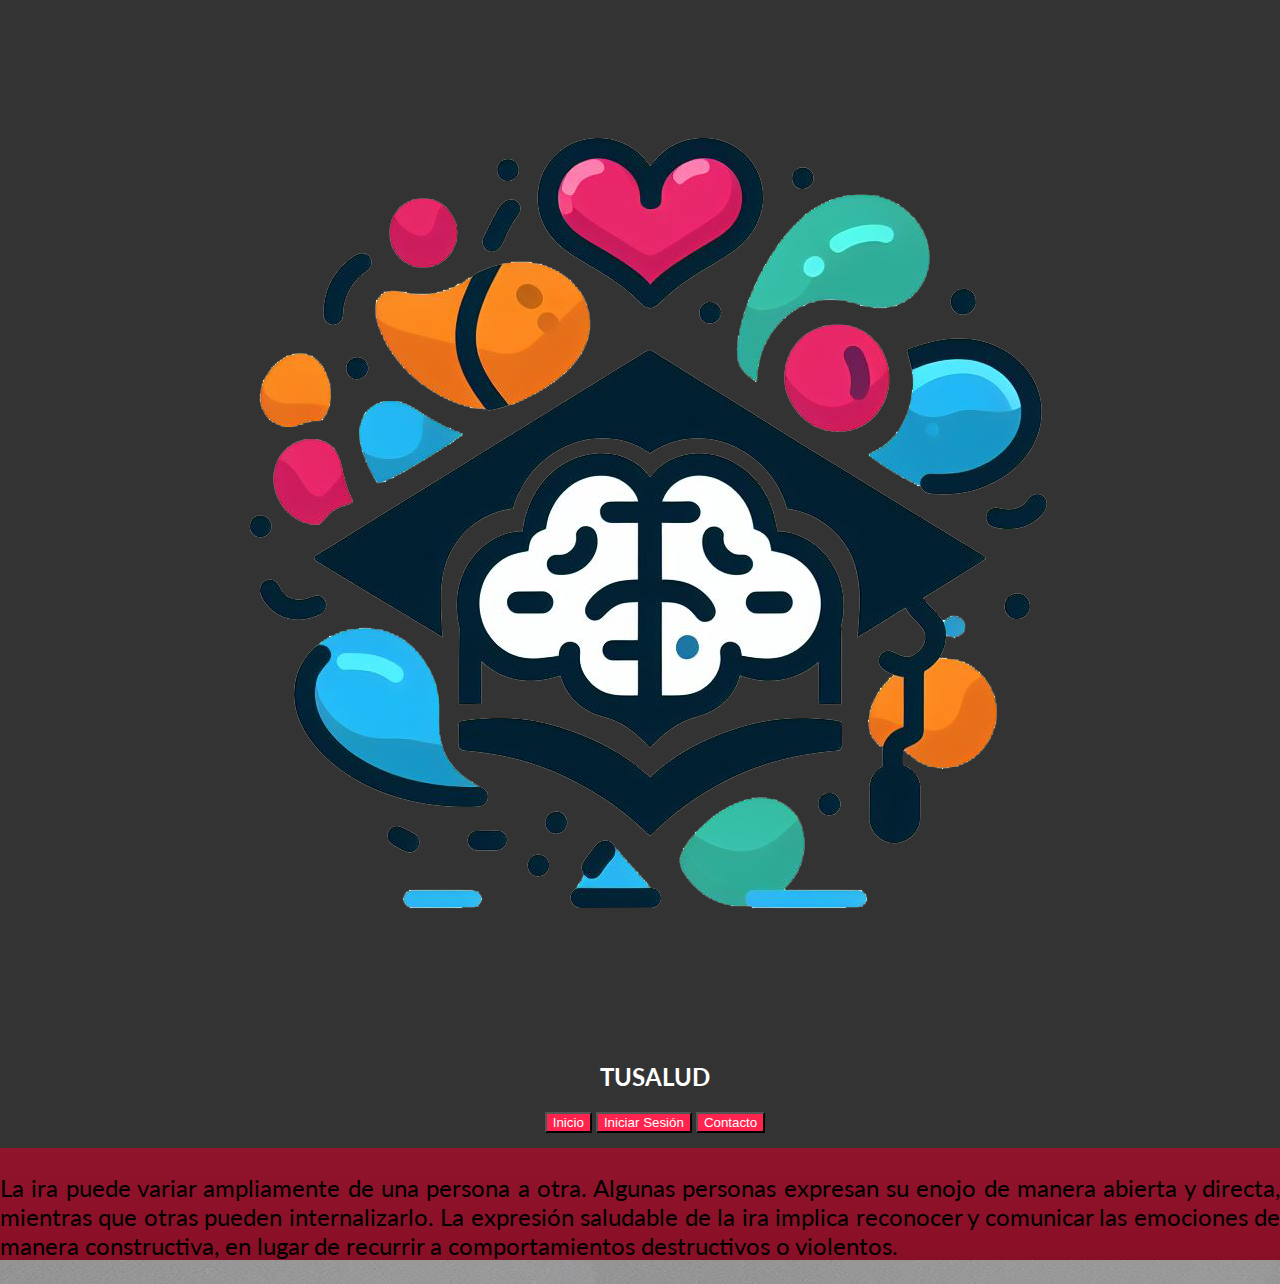
<file: proyecto/secundarias/emociones/ira2.html>
<!DOCTYPE html>
<html lang="en">
  <head>
    <meta charset="utf-8">
    <meta name="viewport" content="width=device-width, initial-scale=1">
    
    <title>DICCIONARIO DE EMOCIONES</title>
    <link href="https://cdn.jsdelivr.net/npm/bootstrap@5.3.2/dist/css/bootstrap.min.css" rel="stylesheet" integrity="sha384-T3c6CoIi6uLrA9TneNEoa7RxnatzjcDSCmG1MXxSR1GAsXEV/Dwwykc2MPK8M2HN" crossorigin="anonymous">
    <link rel="stylesheet" href="https://fonts.googleapis.com/css?family=Lato">
    <link rel="stylesheet" href="../../css/estilos.css">
</head>
  <body class="bg-white body-ira">
    <header class="bg-light text-white py-3">
        <div class="container-fluid">
          <div class="row align-items-center">
            <div class="col-1">
              <img src="../../img/logo.png" alt="Logo" class="img-fluid">
            </div>
            <div class="col-1 text-dark txt-pag">
                <h2>
                    TUSALUD
                </h2>
            </div>
            <div class="col-10 text-end">
                <a href="../../index.html"><button class="btn ms-2 btn-lg btn-header-ira">Inicio</button></a>
                <a href="#"><button class="btn ms-2 btn-lg btn-header-ira">Iniciar Sesión</button></a>
                <a href="../contacto.html"><button class="btn ms-2 btn-lg btn-header-ira">Contacto</button></a>     
            </div>
          </div>
    </header>
    <div class="container-xxl py-3 txt-titulo-ira">
        <h1 class="text-center border p-3  rounded float-center">
            DICCIONARIO DE LAS EMOCIONES
        </h1>
    </div>
    
    <div class="container-xxl text-center ira-contenedor rounded py-3">
        <div class="row">
            <nav aria-label="breadcrumb" class="col-12 breadcrumb-ira">
                <ol class="breadcrumb">
                  <li class="breadcrumb-item text-dark"><a href="../../index.html">Inicio</a></li>
                  <li class="breadcrumb-item"><a href="../diccionario.html">Diccionario de las Emociones</a></li>
                  <li class="breadcrumb-item active" aria-current="page">La ira</li>
                </ol>
            </nav>
        </div>
        <h1 class="text-center border-dark bg-white border-bottom border-5 p-2 text-dark rounded-5 rounded-top-0">EMOCIÓN: IRA</h1>
        <div class="row border-bottom ">
            <div class="col txt-ira text-white border-dark">
                <p>
                    Bienvenidos a la sección especial dedicada a la ira, 
                    donde exploramos este emocionante rincón emocional a 
                    través de la lente de la psicología de colores y el 
                    diccionario de las emociones.
                </p>
                <p>
                    Cuando pensamos en la ira, los tonos rojos intensos 
                    toman el escenario. El rojo, con su energía ardiente, 
                    se convierte en el pincel emocional que da vida a la ira. 
                    Imagina tonos de rojo furioso que expresan la pasión y la 
                    intensidad de esta emoción.
                </p>
            </div>
        </div>
        <br>
        <div class="row align-items-center border-bottom">
            <div class="col txt-ira text-white">
                <div class="d-flex position-relative align-items-center ">
                    <img src="../../img/emociones/ira2.jpeg" class="flex-shrink-0 me-3" alt="...">
                    <div>
                        <p>
                            En el diccionario de las emociones, 
                            la ira es como un fuego ardiente dentro de nosotros, 
                            listo para salir cuando sentimos injusticia, 
                            frustración o impotencia. Es como un volcán emocional 
                            que necesita ser entendido y canalizado de manera positiva.
                        </p>
                        <p>
                            Esta emoción puede surgir en respuesta a diversos desencadenantes, 
                            como sentirse injustamente tratado, experimentar una pérdida, 
                            enfrentar obstáculos, o percibir una amenaza a nuestras 
                            necesidades o valores. Puede surgir en respuesta a diversos desencadenantes, 
                            como sentirse injustamente tratado, experimentar una pérdida, 
                            enfrentar obstáculos, o percibir una amenaza a nuestras 
                            necesidades o valores.
                        </p>                    
                    </div>
                </div>
                <p>
                    La ira puede variar ampliamente de una persona a otra. 
                    Algunas personas expresan su enojo de manera abierta y directa, 
                    mientras que otras pueden internalizarlo. 
                    La expresión saludable de la ira implica reconocer y 
                    comunicar las emociones de manera constructiva, en lugar 
                    de recurrir a comportamientos destructivos o violentos.
                </p>
            </div>
        </div>
    </div>
    <script src="https://cdn.jsdelivr.net/npm/bootstrap@5.3.2/dist/js/bootstrap.bundle.min.js" integrity="sha384-C6RzsynM9kWDrMNeT87bh95OGNyZPhcTNXj1NW7RuBCsyN/o0jlpcV8Qyq46cDfL" crossorigin="anonymous"></script>
  </body>
</html>
</file>
<file: proyecto/css/estilos.css>
@import url('https://fonts.googleapis.com/css?family=Lato');
.body-ira, .body-diccionario, .body-index{
    background-image: url(../img/bgDiccionario.jpg);
}
body {
    font-family: 'Lato', sans-serif;
    margin: 0;
    padding: 0;
    background-image: url(../img/bgDiccionario.jpg);
}

/*quitar*/
header {
    background-color: #333;
    color: #fff;
    padding: 15px;
    text-align: center;
    position: fixed;
    width: 100%;
    top: 0;
    z-index: 1000;
}
/*hasta aqui*/

.txt-titulo-ira, .txt-titulo, .imagenIndex, .cuentosContainer{
    margin-top: 130px;
}
.btn-header{
    background-color: #FF8F27;
    border-color: #FF8F27;
    color: rgb(0, 0, 0);
}
.btn-header-ira{
    background-color: #FF244E;
    border-color: #000000;
    color: rgb(255, 255, 255);
}
.btn-header:hover {
    background-color: rgb(255, 255, 255);
    border-color: darkorange;
    color: rgb(0, 0, 0);
}
.btn-header-ira:hover {
    background-color: rgb(255, 255, 255);
    border-color: #FF244E;
    color: rgb(0, 0, 0);
}
.txt-pag h2{
    font-weight: bolder;
}
.emociones, .slide{
    background-color: #f0f0f0;
}
.emociones a{
    text-decoration: none;
}
.txt-slide h5{
    font-weight: bolder;
    font-size: larger;
}
.txt-slide{
    font-size: larger;
}
.txt-titulo h1{
    background-color: #1D2844;
}

.txt-titulo-ira h1{
    background-color: #ffffff;
    color: #FF244E;
}
.ira-contenedor{
    background: linear-gradient(to bottom, #d0405d, #890f26);
}
.txt-ira p{
    font-size: x-large;
    text-align: justify;
}

.imagen-container {
    overflow: hidden;
}

.imagen-container img {
    transition: transform 0.7s ease;
}

.imagen-container:hover img {
    padding-bottom: 12px;
    transform: scale(1.1);
}
.breadcrumb-ira a{
    color: #e9ebef;
}
.breadcrumb-cuentos, .breadcrumb-diccionario a{
    color: #2e509f;
}

#imgA{
    float: center;
    border-radius: 10px;
}
.cuadro-gris{
    background-color: rgb(240, 240, 240); 
    padding: 20px; 
    border-radius: 10px;
}
.cuadro-gris-index p{
    background-color: rgb(240, 240, 240); 
    padding: 20px; 
    border-radius: 10px;
    font-size: 18px;
}


.col-md-12 a{
    text-decoration: none;
    color: #000000;
    padding: 20px;
    margin-right: 40px;
}
.boton-naranjaIndex {
    width: 600px;
    border: 2px solid orange; 
    color: orange; 
    background-color: #ffffff;
    padding: 10px; 
    border-radius: 5px;
    transition: background-color 0.3s, color 0.3s;
    font-size: 22px; 
}

.boton-naranjaIndex:hover {
    background-color: #ff9500;
    color: #fff; 
}
 
.cuentosContainer>.row:nth-child(odd) {
    background-color: #ffffff;
}
  
.cuentosContainer>.row:nth-child(even) {
    background-color: #ededed;
}
.cuentosContainer .img-fluid {
    width: 100%;
    height: auto;
}
.cuentosContainer .col-9{
    padding-block: 20px;
}
.cuentosContainer .col-3{
    padding-block: 20px;
}
.cuentosContainer h2{
    background-color: #ff9500;
}
</file>
